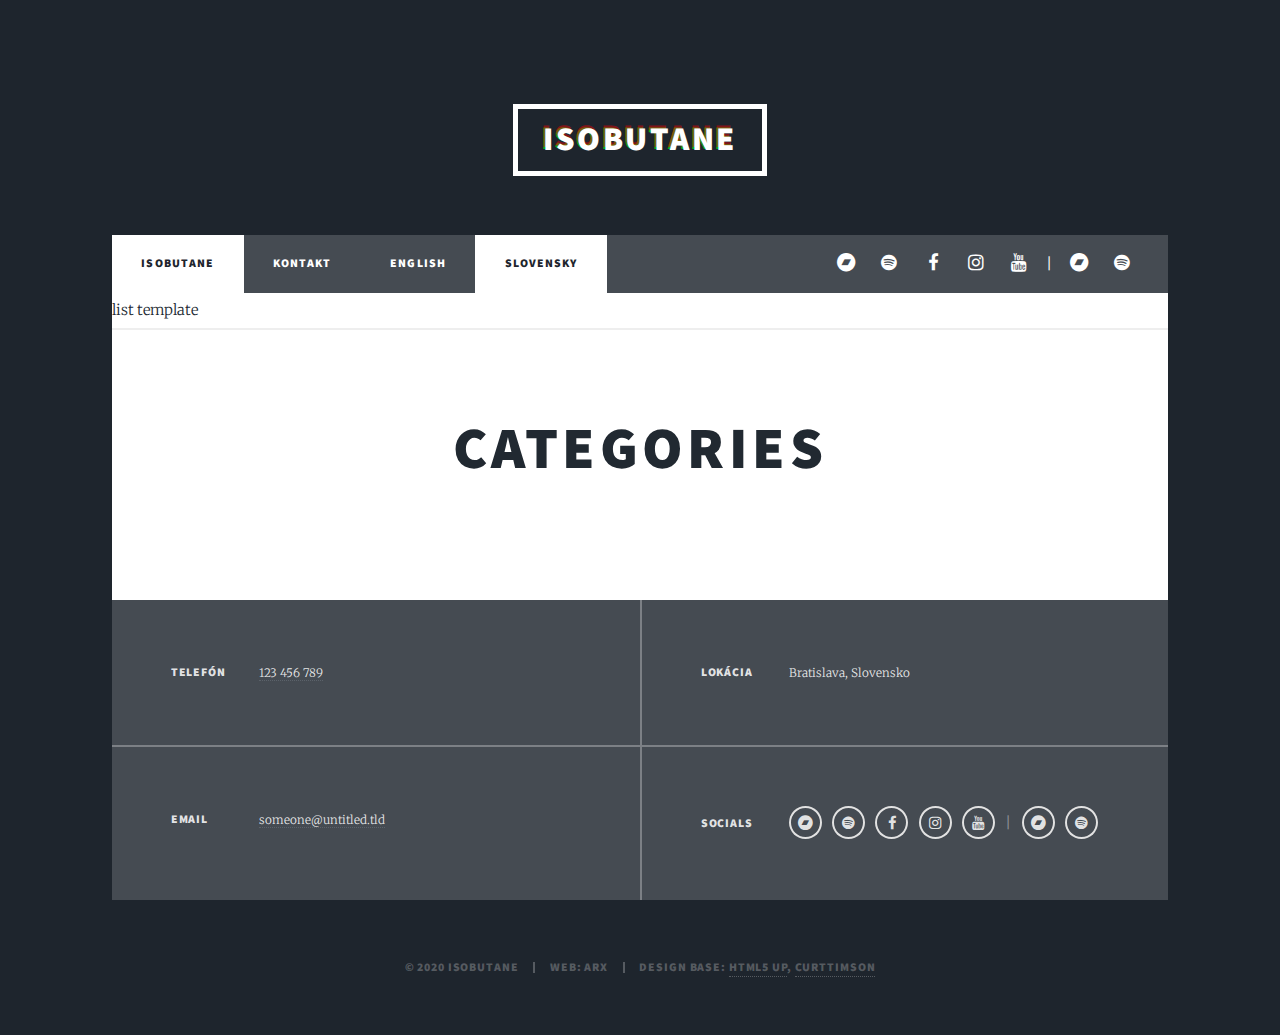
<file: categories/index.html>
<!DOCTYPE HTML>

<html lang='sk'>
	<head>
		<title>Categories &middot; isobutane</title>
		<meta charset="utf-8" />
		<meta name="viewport" content="width=device-width, initial-scale=1, user-scalable=no" />
		
		




		
		
		<link rel="stylesheet" href="/assets/css/styles.min.css">

		
		
		<noscript><link rel="stylesheet" href='/assets/css/noscript.css' /></noscript>
	</head>

    <body lang='sk' class="is-preload">

    
    <div id="wrapper">

        
<header id="header">
    <a href='/' class="logo glitch-1">isobutane</a>
</header>

        

<nav id="nav">
    <ul class="links">
        <li class="active"><a href='/'>isobutane</a></li>
        
        <li><a href='/#footer'>Kontakt</a></li>
        
        
        
        <li ><a href='https://isbtn.github.io/en/categories/'>English</a></li>
        
        <li class="active"><a href='https://isbtn.github.io/categories/'>Slovensky</a></li>
        
        
    </ul>
    
    <ul class="icons">
        
        <li><a href="https://isobutane.bandcamp.com/" class="icon fa-bandcamp"><span class="label">Bandcamp</span></a></li>
        
        
        <li><a href="https://open.spotify.com/artist/0c5g4bYFzGg0kAn6f9rC1X" class="icon fa-spotify"><span class="label">Spotify</span></a></li>
        
        
        <li><a href="https://www.facebook.com/isbtn/" class="icon fa-facebook"><span class="label">Facebook</span></a></li>
        
        
        <li><a href="https://www.instagram.com/_isbtn_" class="icon fa-instagram"><span class="label">Instagram</span></a></li>
        
        
        <li><a href="https://www.youtube.com/channel/UCNeMDuzREWzMyBlps4T5J0g" class="icon fa-youtube"><span class="label">Youtube</span></a></li>
        
        
        
        
        
        
        
        <li class="separator"><span class="isbtn-nav-separator">|</span></li>
        <li><a href="https://arx.wtf" class="icon fa-bandcamp"><span class="label">Arx Bandcamp</span></a></li>
        <li><a href="https://open.spotify.com/artist/4ooDDuY7tu46ciL5XGgFOT" class="icon fa-spotify"><span class="label">Arx Spotify</span></a></li>
    </ul>
    
</nav>


        
        <div id="main">

            list template

            

            
            <section class="post">
                <header class="major">
                    
                    <h1>Categories</h1>
                    <p></p>
                </header>
                
                

                

                
                
                
            </section>

        </div>

        

<footer id="footer">
    <section class="split contact">
        
        <section>
            <h3>Telefón</h3>
            <p><a href="tel:123%20456%20789">123 456 789</a></p>
        </section>
        
        
        <section>
            <h3>Email</h3>
            <p><a href="mailto:someone@untitled.tld">someone@untitled.tld</a></p>
        </section>
        
    </section>
    <section class="split contact">
        
        <section class="">
            <h3>Lokácia</h3>
            <p>
                
                     Bratislava, Slovensko
                
            </p>
        </section>
        
        
        <section class="isbtn-section-socials">
            <h3>Socials</h3>
            <ul class="icons alt">
                
                <li><a href="https://isobutane.bandcamp.com/" class="icon fa-bandcamp"><span class="label">Bandcamp</span></a></li>
                
                
                <li><a href="https://open.spotify.com/artist/0c5g4bYFzGg0kAn6f9rC1X" class="icon fa-spotify"><span class="label">Spotify</span></a></li>
                
                
                <li><a href="https://www.facebook.com/isbtn/" class="icon alt fa-facebook"><span class="label">Facebook</span></a></li>
                
                
                <li><a href="https://www.instagram.com/_isbtn_" class="icon alt fa-instagram"><span class="label">Instagram</span></a></li>
                
                
                <li><a href="https://www.youtube.com/channel/UCNeMDuzREWzMyBlps4T5J0g" class="icon alt fa-youtube"><span class="label">Youtube</span></a></li>
                
                
                
                
                
                
                
                <li class="separator"><span class="isbtn-nav-separator">|</span></li>
                <li><a href="https://arx.wtf" class="icon fa-bandcamp"><span class="label">Arx Bandcamp</span></a></li>
                <li><a href="https://open.spotify.com/artist/4ooDDuY7tu46ciL5XGgFOT" class="icon fa-spotify"><span class="label">Arx Spotify</span></a></li>
            </ul>
        </section>
        
    </section>
</footer>

        
<div id="copyright">
    <ul><li>&copy; 2020 isobutane</li><li>Web: ARX</li><li>Design Base: <a href="https://html5up.net">HTML5 UP</a>, <a href="https://curtistimson.co.uk">curttimson</a></li></ul>
</div>


    </div>
    
<script type="application/javascript">
var doNotTrack = false;
if (!doNotTrack) {
	(function(i,s,o,g,r,a,m){i['GoogleAnalyticsObject']=r;i[r]=i[r]||function(){
	(i[r].q=i[r].q||[]).push(arguments)},i[r].l=1*new Date();a=s.createElement(o),
	m=s.getElementsByTagName(o)[0];a.async=1;a.src=g;m.parentNode.insertBefore(a,m)
	})(window,document,'script','https://www.google-analytics.com/analytics.js','ga');
	ga('create', 'UA-167571624-1', 'auto');
	
	ga('send', 'pageview');
}
</script>

    










<script src='/assets/js/bundle.js'></script>


    </body>
</html>
</file>
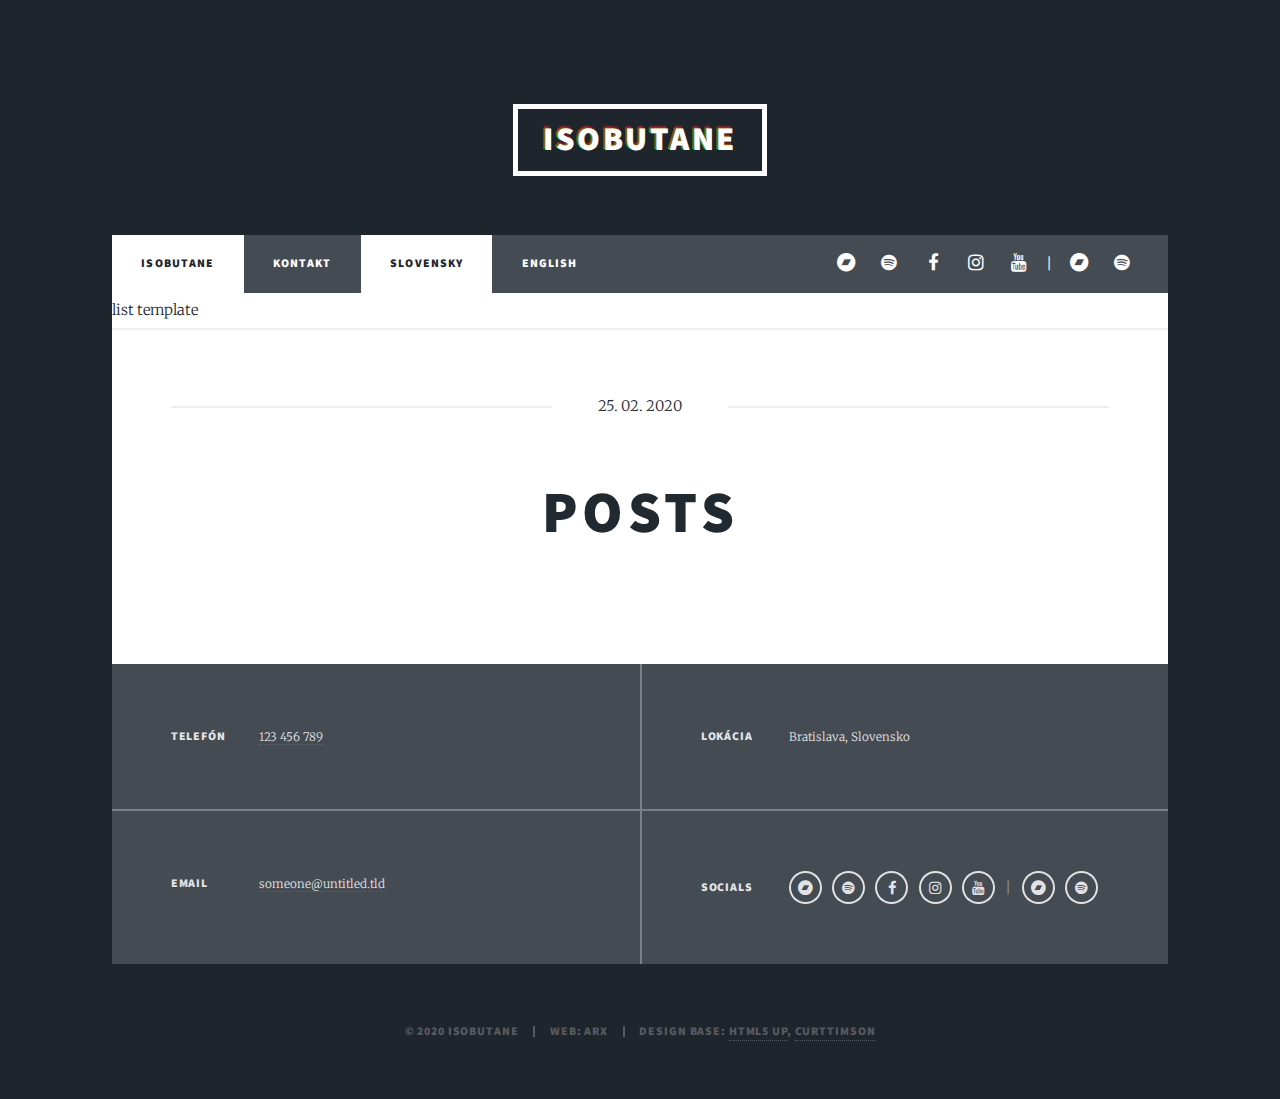
<file: posts/index.html>
<!DOCTYPE HTML>

<html lang='sk'>
	<head>
		<title>Posts &middot; isobutane</title>
		<meta charset="utf-8" />
		<meta name="viewport" content="width=device-width, initial-scale=1, user-scalable=no" />
		
		




		
		
		<link rel="stylesheet" href="/assets/css/styles.min.css">

		
		
		<noscript><link rel="stylesheet" href='/assets/css/noscript.css' /></noscript>
	</head>

    <body lang='sk' class="is-preload">

    
    <div id="wrapper">

        
<header id="header">
    <a href='/' class="logo glitch-1">isobutane</a>
</header>

        

<nav id="nav">
    <ul class="links">
        <li class="active"><a href='/'>isobutane</a></li>
        
        <li><a href='/#footer'>Kontakt</a></li>
        
        
        
        <li class="active"><a href='https://isbtn.github.io/posts/'>Slovensky</a></li>
        
        <li ><a href='https://isbtn.github.io/en/posts/'>English</a></li>
        
        
    </ul>
    
    <ul class="icons">
        
        <li><a href="https://isobutane.bandcamp.com/" class="icon fa-bandcamp"><span class="label">Bandcamp</span></a></li>
        
        
        <li><a href="https://open.spotify.com/artist/0c5g4bYFzGg0kAn6f9rC1X" class="icon fa-spotify"><span class="label">Spotify</span></a></li>
        
        
        <li><a href="https://www.facebook.com/isbtn/" class="icon fa-facebook"><span class="label">Facebook</span></a></li>
        
        
        <li><a href="https://www.instagram.com/_isbtn_" class="icon fa-instagram"><span class="label">Instagram</span></a></li>
        
        
        <li><a href="https://www.youtube.com/channel/UCNeMDuzREWzMyBlps4T5J0g" class="icon fa-youtube"><span class="label">Youtube</span></a></li>
        
        
        
        
        
        
        
        <li class="separator"><span class="isbtn-nav-separator">|</span></li>
        <li><a href="https://arx.wtf" class="icon fa-bandcamp"><span class="label">Arx Bandcamp</span></a></li>
        <li><a href="https://open.spotify.com/artist/4ooDDuY7tu46ciL5XGgFOT" class="icon fa-spotify"><span class="label">Arx Spotify</span></a></li>
    </ul>
    
</nav>


        
        <div id="main">

            list template

            

            
            <section class="post">
                <header class="major">
                    
                    <span class="date">25. 02. 2020</span>
                    
                    <h1>Posts</h1>
                    <p></p>
                </header>
                
                

                

                
                
                
            </section>

        </div>

        

<footer id="footer">
    <section class="split contact">
        
        <section>
            <h3>Telefón</h3>
            <p><a href="tel:123%20456%20789">123 456 789</a></p>
        </section>
        
        
        <section>
            <h3>Email</h3>
            <p><a href="mailto:someone@untitled.tld">someone@untitled.tld</a></p>
        </section>
        
    </section>
    <section class="split contact">
        
        <section class="">
            <h3>Lokácia</h3>
            <p>
                
                     Bratislava, Slovensko
                
            </p>
        </section>
        
        
        <section class="isbtn-section-socials">
            <h3>Socials</h3>
            <ul class="icons alt">
                
                <li><a href="https://isobutane.bandcamp.com/" class="icon fa-bandcamp"><span class="label">Bandcamp</span></a></li>
                
                
                <li><a href="https://open.spotify.com/artist/0c5g4bYFzGg0kAn6f9rC1X" class="icon fa-spotify"><span class="label">Spotify</span></a></li>
                
                
                <li><a href="https://www.facebook.com/isbtn/" class="icon alt fa-facebook"><span class="label">Facebook</span></a></li>
                
                
                <li><a href="https://www.instagram.com/_isbtn_" class="icon alt fa-instagram"><span class="label">Instagram</span></a></li>
                
                
                <li><a href="https://www.youtube.com/channel/UCNeMDuzREWzMyBlps4T5J0g" class="icon alt fa-youtube"><span class="label">Youtube</span></a></li>
                
                
                
                
                
                
                
                <li class="separator"><span class="isbtn-nav-separator">|</span></li>
                <li><a href="https://arx.wtf" class="icon fa-bandcamp"><span class="label">Arx Bandcamp</span></a></li>
                <li><a href="https://open.spotify.com/artist/4ooDDuY7tu46ciL5XGgFOT" class="icon fa-spotify"><span class="label">Arx Spotify</span></a></li>
            </ul>
        </section>
        
    </section>
</footer>

        
<div id="copyright">
    <ul><li>&copy; 2020 isobutane</li><li>Web: ARX</li><li>Design Base: <a href="https://html5up.net">HTML5 UP</a>, <a href="https://curtistimson.co.uk">curttimson</a></li></ul>
</div>


    </div>
    
<script type="application/javascript">
var doNotTrack = false;
if (!doNotTrack) {
	(function(i,s,o,g,r,a,m){i['GoogleAnalyticsObject']=r;i[r]=i[r]||function(){
	(i[r].q=i[r].q||[]).push(arguments)},i[r].l=1*new Date();a=s.createElement(o),
	m=s.getElementsByTagName(o)[0];a.async=1;a.src=g;m.parentNode.insertBefore(a,m)
	})(window,document,'script','https://www.google-analytics.com/analytics.js','ga');
	ga('create', 'UA-167571624-1', 'auto');
	
	ga('send', 'pageview');
}
</script>

    










<script src='/assets/js/bundle.js'></script>


    </body>
</html>
</file>
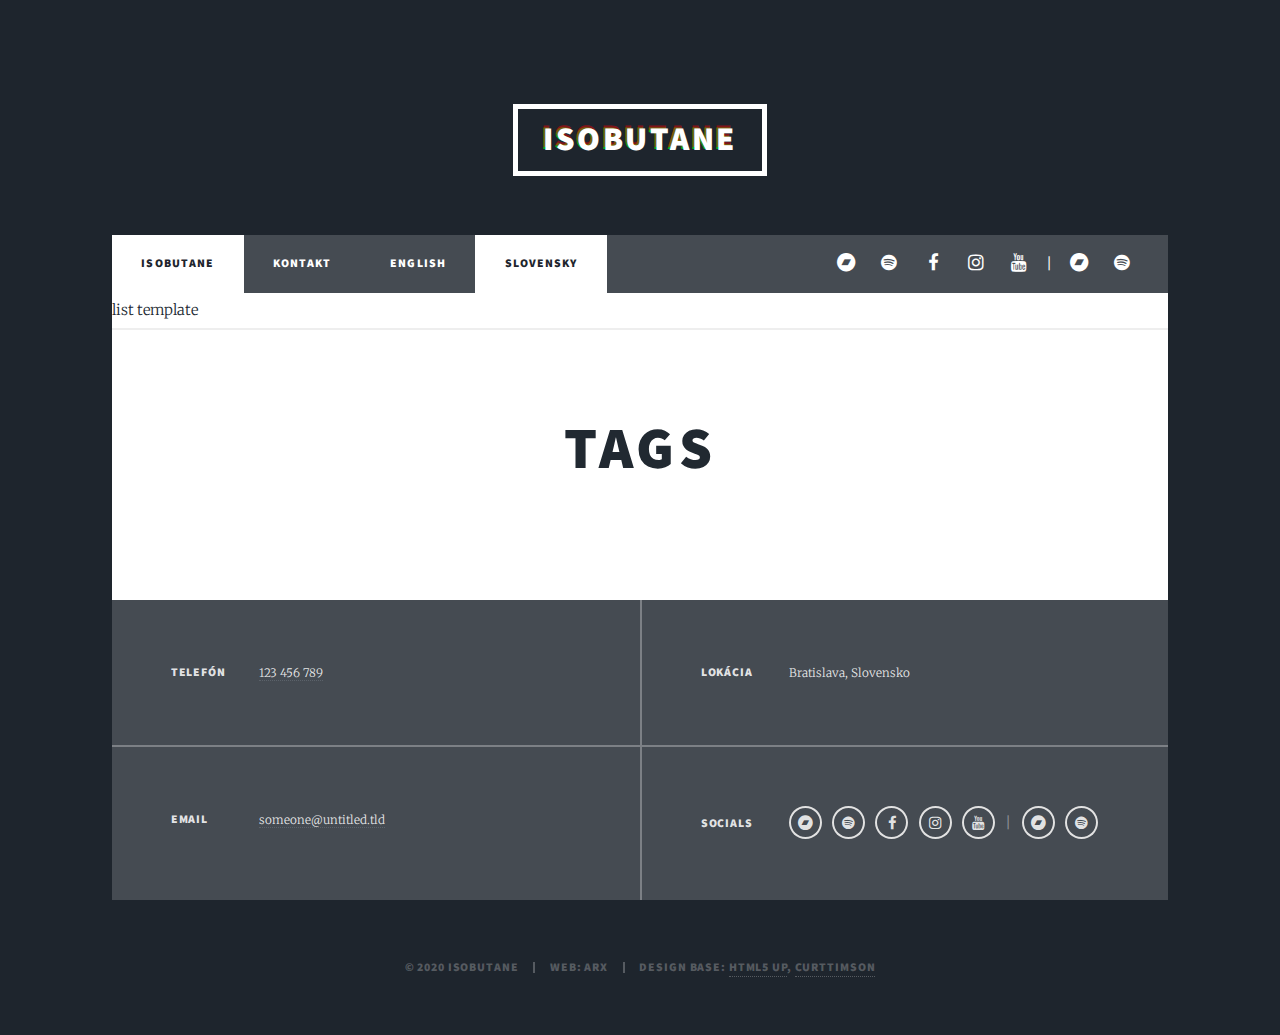
<file: tags/index.html>
<!DOCTYPE HTML>

<html lang='sk'>
	<head>
		<title>Tags &middot; isobutane</title>
		<meta charset="utf-8" />
		<meta name="viewport" content="width=device-width, initial-scale=1, user-scalable=no" />
		
		




		
		
		<link rel="stylesheet" href="/assets/css/styles.min.css">

		
		
		<noscript><link rel="stylesheet" href='/assets/css/noscript.css' /></noscript>
	</head>

    <body lang='sk' class="is-preload">

    
    <div id="wrapper">

        
<header id="header">
    <a href='/' class="logo glitch-1">isobutane</a>
</header>

        

<nav id="nav">
    <ul class="links">
        <li class="active"><a href='/'>isobutane</a></li>
        
        <li><a href='/#footer'>Kontakt</a></li>
        
        
        
        <li ><a href='https://isbtn.github.io/en/tags/'>English</a></li>
        
        <li class="active"><a href='https://isbtn.github.io/tags/'>Slovensky</a></li>
        
        
    </ul>
    
    <ul class="icons">
        
        <li><a href="https://isobutane.bandcamp.com/" class="icon fa-bandcamp"><span class="label">Bandcamp</span></a></li>
        
        
        <li><a href="https://open.spotify.com/artist/0c5g4bYFzGg0kAn6f9rC1X" class="icon fa-spotify"><span class="label">Spotify</span></a></li>
        
        
        <li><a href="https://www.facebook.com/isbtn/" class="icon fa-facebook"><span class="label">Facebook</span></a></li>
        
        
        <li><a href="https://www.instagram.com/_isbtn_" class="icon fa-instagram"><span class="label">Instagram</span></a></li>
        
        
        <li><a href="https://www.youtube.com/channel/UCNeMDuzREWzMyBlps4T5J0g" class="icon fa-youtube"><span class="label">Youtube</span></a></li>
        
        
        
        
        
        
        
        <li class="separator"><span class="isbtn-nav-separator">|</span></li>
        <li><a href="https://arx.wtf" class="icon fa-bandcamp"><span class="label">Arx Bandcamp</span></a></li>
        <li><a href="https://open.spotify.com/artist/4ooDDuY7tu46ciL5XGgFOT" class="icon fa-spotify"><span class="label">Arx Spotify</span></a></li>
    </ul>
    
</nav>


        
        <div id="main">

            list template

            

            
            <section class="post">
                <header class="major">
                    
                    <h1>Tags</h1>
                    <p></p>
                </header>
                
                

                

                
                
                
            </section>

        </div>

        

<footer id="footer">
    <section class="split contact">
        
        <section>
            <h3>Telefón</h3>
            <p><a href="tel:123%20456%20789">123 456 789</a></p>
        </section>
        
        
        <section>
            <h3>Email</h3>
            <p><a href="mailto:someone@untitled.tld">someone@untitled.tld</a></p>
        </section>
        
    </section>
    <section class="split contact">
        
        <section class="">
            <h3>Lokácia</h3>
            <p>
                
                     Bratislava, Slovensko
                
            </p>
        </section>
        
        
        <section class="isbtn-section-socials">
            <h3>Socials</h3>
            <ul class="icons alt">
                
                <li><a href="https://isobutane.bandcamp.com/" class="icon fa-bandcamp"><span class="label">Bandcamp</span></a></li>
                
                
                <li><a href="https://open.spotify.com/artist/0c5g4bYFzGg0kAn6f9rC1X" class="icon fa-spotify"><span class="label">Spotify</span></a></li>
                
                
                <li><a href="https://www.facebook.com/isbtn/" class="icon alt fa-facebook"><span class="label">Facebook</span></a></li>
                
                
                <li><a href="https://www.instagram.com/_isbtn_" class="icon alt fa-instagram"><span class="label">Instagram</span></a></li>
                
                
                <li><a href="https://www.youtube.com/channel/UCNeMDuzREWzMyBlps4T5J0g" class="icon alt fa-youtube"><span class="label">Youtube</span></a></li>
                
                
                
                
                
                
                
                <li class="separator"><span class="isbtn-nav-separator">|</span></li>
                <li><a href="https://arx.wtf" class="icon fa-bandcamp"><span class="label">Arx Bandcamp</span></a></li>
                <li><a href="https://open.spotify.com/artist/4ooDDuY7tu46ciL5XGgFOT" class="icon fa-spotify"><span class="label">Arx Spotify</span></a></li>
            </ul>
        </section>
        
    </section>
</footer>

        
<div id="copyright">
    <ul><li>&copy; 2020 isobutane</li><li>Web: ARX</li><li>Design Base: <a href="https://html5up.net">HTML5 UP</a>, <a href="https://curtistimson.co.uk">curttimson</a></li></ul>
</div>


    </div>
    
<script type="application/javascript">
var doNotTrack = false;
if (!doNotTrack) {
	(function(i,s,o,g,r,a,m){i['GoogleAnalyticsObject']=r;i[r]=i[r]||function(){
	(i[r].q=i[r].q||[]).push(arguments)},i[r].l=1*new Date();a=s.createElement(o),
	m=s.getElementsByTagName(o)[0];a.async=1;a.src=g;m.parentNode.insertBefore(a,m)
	})(window,document,'script','https://www.google-analytics.com/analytics.js','ga');
	ga('create', 'UA-167571624-1', 'auto');
	
	ga('send', 'pageview');
}
</script>

    










<script src='/assets/js/bundle.js'></script>


    </body>
</html>
</file>
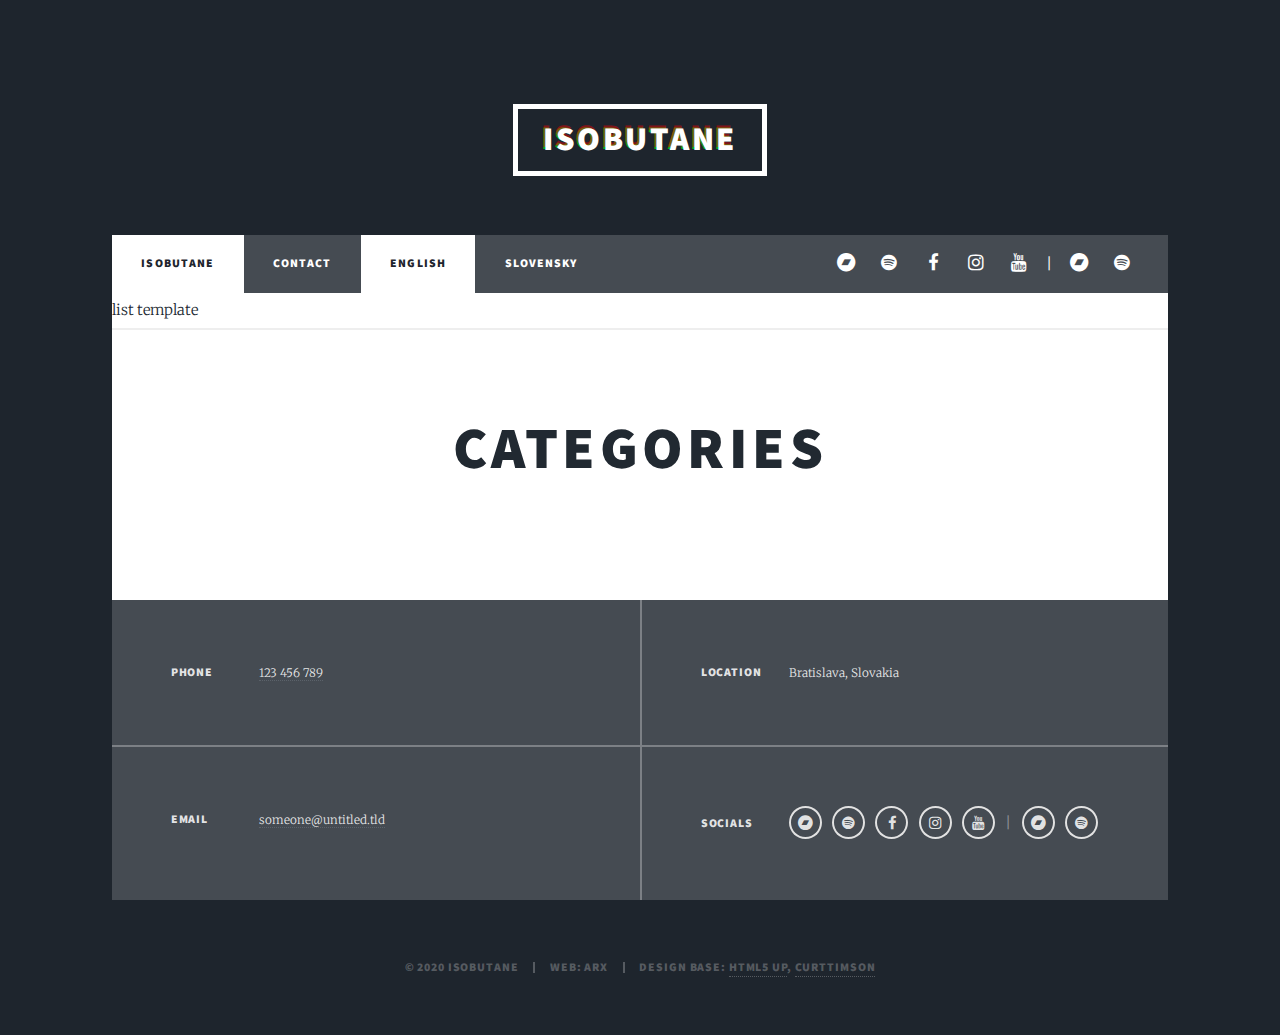
<file: en/categories/index.html>
<!DOCTYPE HTML>

<html lang='en'>
	<head>
		<title>Categories &middot; isobutane</title>
		<meta charset="utf-8" />
		<meta name="viewport" content="width=device-width, initial-scale=1, user-scalable=no" />
		
		




		
		
		<link rel="stylesheet" href="/assets/css/styles.min.css">

		
		
		<noscript><link rel="stylesheet" href='/assets/css/noscript.css' /></noscript>
	</head>

    <body lang='en' class="is-preload">

    
    <div id="wrapper">

        
<header id="header">
    <a href='/en/' class="logo glitch-1">isobutane</a>
</header>

        

<nav id="nav">
    <ul class="links">
        <li class="active"><a href='/en/'>isobutane</a></li>
        
        <li><a href='/en/#footer'>Contact</a></li>
        
        
        
        <li class="active"><a href='https://isbtn.github.io/en/categories/'>English</a></li>
        
        <li ><a href='https://isbtn.github.io/categories/'>Slovensky</a></li>
        
        
    </ul>
    
    <ul class="icons">
        
        <li><a href="https://isobutane.bandcamp.com/" class="icon fa-bandcamp"><span class="label">Bandcamp</span></a></li>
        
        
        <li><a href="https://open.spotify.com/artist/0c5g4bYFzGg0kAn6f9rC1X" class="icon fa-spotify"><span class="label">Spotify</span></a></li>
        
        
        <li><a href="https://www.facebook.com/isbtn/" class="icon fa-facebook"><span class="label">Facebook</span></a></li>
        
        
        <li><a href="https://www.instagram.com/_isbtn_" class="icon fa-instagram"><span class="label">Instagram</span></a></li>
        
        
        <li><a href="https://www.youtube.com/channel/UCNeMDuzREWzMyBlps4T5J0g" class="icon fa-youtube"><span class="label">Youtube</span></a></li>
        
        
        
        
        
        
        
        <li class="separator"><span class="isbtn-nav-separator">|</span></li>
        <li><a href="https://arx.wtf" class="icon fa-bandcamp"><span class="label">Arx Bandcamp</span></a></li>
        <li><a href="https://open.spotify.com/artist/4ooDDuY7tu46ciL5XGgFOT" class="icon fa-spotify"><span class="label">Arx Spotify</span></a></li>
    </ul>
    
</nav>


        
        <div id="main">

            list template

            

            
            <section class="post">
                <header class="major">
                    
                    <h1>Categories</h1>
                    <p></p>
                </header>
                
                

                

                
                
                
            </section>

        </div>

        

<footer id="footer">
    <section class="split contact">
        
        <section>
            <h3>Phone</h3>
            <p><a href="tel:123%20456%20789">123 456 789</a></p>
        </section>
        
        
        <section>
            <h3>Email</h3>
            <p><a href="mailto:someone@untitled.tld">someone@untitled.tld</a></p>
        </section>
        
    </section>
    <section class="split contact">
        
        <section class="">
            <h3>Location</h3>
            <p>
                
                     Bratislava, Slovakia
                
            </p>
        </section>
        
        
        <section class="isbtn-section-socials">
            <h3>Socials</h3>
            <ul class="icons alt">
                
                <li><a href="https://isobutane.bandcamp.com/" class="icon fa-bandcamp"><span class="label">Bandcamp</span></a></li>
                
                
                <li><a href="https://open.spotify.com/artist/0c5g4bYFzGg0kAn6f9rC1X" class="icon fa-spotify"><span class="label">Spotify</span></a></li>
                
                
                <li><a href="https://www.facebook.com/isbtn/" class="icon alt fa-facebook"><span class="label">Facebook</span></a></li>
                
                
                <li><a href="https://www.instagram.com/_isbtn_" class="icon alt fa-instagram"><span class="label">Instagram</span></a></li>
                
                
                <li><a href="https://www.youtube.com/channel/UCNeMDuzREWzMyBlps4T5J0g" class="icon alt fa-youtube"><span class="label">Youtube</span></a></li>
                
                
                
                
                
                
                
                <li class="separator"><span class="isbtn-nav-separator">|</span></li>
                <li><a href="https://arx.wtf" class="icon fa-bandcamp"><span class="label">Arx Bandcamp</span></a></li>
                <li><a href="https://open.spotify.com/artist/4ooDDuY7tu46ciL5XGgFOT" class="icon fa-spotify"><span class="label">Arx Spotify</span></a></li>
            </ul>
        </section>
        
    </section>
</footer>

        
<div id="copyright">
    <ul><li>&copy; 2020 isobutane</li><li>Web: ARX</li><li>Design Base: <a href="https://html5up.net">HTML5 UP</a>, <a href="https://curtistimson.co.uk">curttimson</a></li></ul>
</div>


    </div>
    
<script type="application/javascript">
var doNotTrack = false;
if (!doNotTrack) {
	(function(i,s,o,g,r,a,m){i['GoogleAnalyticsObject']=r;i[r]=i[r]||function(){
	(i[r].q=i[r].q||[]).push(arguments)},i[r].l=1*new Date();a=s.createElement(o),
	m=s.getElementsByTagName(o)[0];a.async=1;a.src=g;m.parentNode.insertBefore(a,m)
	})(window,document,'script','https://www.google-analytics.com/analytics.js','ga');
	ga('create', 'UA-167571624-1', 'auto');
	
	ga('send', 'pageview');
}
</script>

    










<script src='/assets/js/bundle.js'></script>


    </body>
</html>
</file>
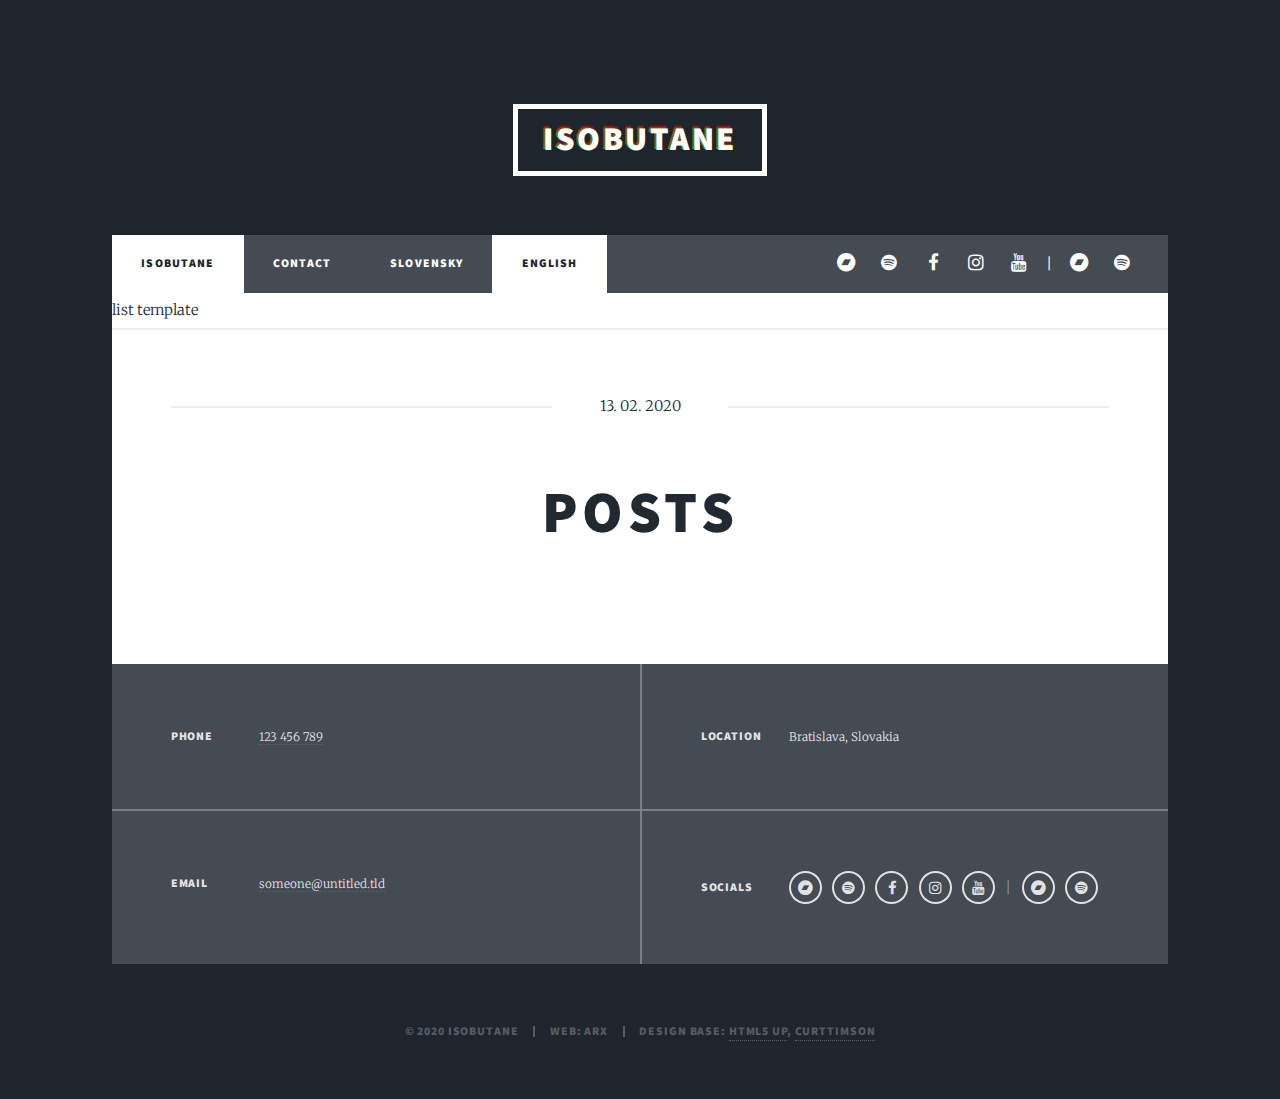
<file: en/posts/index.html>
<!DOCTYPE HTML>

<html lang='en'>
	<head>
		<title>Posts &middot; isobutane</title>
		<meta charset="utf-8" />
		<meta name="viewport" content="width=device-width, initial-scale=1, user-scalable=no" />
		
		




		
		
		<link rel="stylesheet" href="/assets/css/styles.min.css">

		
		
		<noscript><link rel="stylesheet" href='/assets/css/noscript.css' /></noscript>
	</head>

    <body lang='en' class="is-preload">

    
    <div id="wrapper">

        
<header id="header">
    <a href='/en/' class="logo glitch-1">isobutane</a>
</header>

        

<nav id="nav">
    <ul class="links">
        <li class="active"><a href='/en/'>isobutane</a></li>
        
        <li><a href='/en/#footer'>Contact</a></li>
        
        
        
        <li ><a href='https://isbtn.github.io/posts/'>Slovensky</a></li>
        
        <li class="active"><a href='https://isbtn.github.io/en/posts/'>English</a></li>
        
        
    </ul>
    
    <ul class="icons">
        
        <li><a href="https://isobutane.bandcamp.com/" class="icon fa-bandcamp"><span class="label">Bandcamp</span></a></li>
        
        
        <li><a href="https://open.spotify.com/artist/0c5g4bYFzGg0kAn6f9rC1X" class="icon fa-spotify"><span class="label">Spotify</span></a></li>
        
        
        <li><a href="https://www.facebook.com/isbtn/" class="icon fa-facebook"><span class="label">Facebook</span></a></li>
        
        
        <li><a href="https://www.instagram.com/_isbtn_" class="icon fa-instagram"><span class="label">Instagram</span></a></li>
        
        
        <li><a href="https://www.youtube.com/channel/UCNeMDuzREWzMyBlps4T5J0g" class="icon fa-youtube"><span class="label">Youtube</span></a></li>
        
        
        
        
        
        
        
        <li class="separator"><span class="isbtn-nav-separator">|</span></li>
        <li><a href="https://arx.wtf" class="icon fa-bandcamp"><span class="label">Arx Bandcamp</span></a></li>
        <li><a href="https://open.spotify.com/artist/4ooDDuY7tu46ciL5XGgFOT" class="icon fa-spotify"><span class="label">Arx Spotify</span></a></li>
    </ul>
    
</nav>


        
        <div id="main">

            list template

            

            
            <section class="post">
                <header class="major">
                    
                    <span class="date">13. 02. 2020</span>
                    
                    <h1>Posts</h1>
                    <p></p>
                </header>
                
                

                

                
                
                
            </section>

        </div>

        

<footer id="footer">
    <section class="split contact">
        
        <section>
            <h3>Phone</h3>
            <p><a href="tel:123%20456%20789">123 456 789</a></p>
        </section>
        
        
        <section>
            <h3>Email</h3>
            <p><a href="mailto:someone@untitled.tld">someone@untitled.tld</a></p>
        </section>
        
    </section>
    <section class="split contact">
        
        <section class="">
            <h3>Location</h3>
            <p>
                
                     Bratislava, Slovakia
                
            </p>
        </section>
        
        
        <section class="isbtn-section-socials">
            <h3>Socials</h3>
            <ul class="icons alt">
                
                <li><a href="https://isobutane.bandcamp.com/" class="icon fa-bandcamp"><span class="label">Bandcamp</span></a></li>
                
                
                <li><a href="https://open.spotify.com/artist/0c5g4bYFzGg0kAn6f9rC1X" class="icon fa-spotify"><span class="label">Spotify</span></a></li>
                
                
                <li><a href="https://www.facebook.com/isbtn/" class="icon alt fa-facebook"><span class="label">Facebook</span></a></li>
                
                
                <li><a href="https://www.instagram.com/_isbtn_" class="icon alt fa-instagram"><span class="label">Instagram</span></a></li>
                
                
                <li><a href="https://www.youtube.com/channel/UCNeMDuzREWzMyBlps4T5J0g" class="icon alt fa-youtube"><span class="label">Youtube</span></a></li>
                
                
                
                
                
                
                
                <li class="separator"><span class="isbtn-nav-separator">|</span></li>
                <li><a href="https://arx.wtf" class="icon fa-bandcamp"><span class="label">Arx Bandcamp</span></a></li>
                <li><a href="https://open.spotify.com/artist/4ooDDuY7tu46ciL5XGgFOT" class="icon fa-spotify"><span class="label">Arx Spotify</span></a></li>
            </ul>
        </section>
        
    </section>
</footer>

        
<div id="copyright">
    <ul><li>&copy; 2020 isobutane</li><li>Web: ARX</li><li>Design Base: <a href="https://html5up.net">HTML5 UP</a>, <a href="https://curtistimson.co.uk">curttimson</a></li></ul>
</div>


    </div>
    
<script type="application/javascript">
var doNotTrack = false;
if (!doNotTrack) {
	(function(i,s,o,g,r,a,m){i['GoogleAnalyticsObject']=r;i[r]=i[r]||function(){
	(i[r].q=i[r].q||[]).push(arguments)},i[r].l=1*new Date();a=s.createElement(o),
	m=s.getElementsByTagName(o)[0];a.async=1;a.src=g;m.parentNode.insertBefore(a,m)
	})(window,document,'script','https://www.google-analytics.com/analytics.js','ga');
	ga('create', 'UA-167571624-1', 'auto');
	
	ga('send', 'pageview');
}
</script>

    










<script src='/assets/js/bundle.js'></script>


    </body>
</html>
</file>
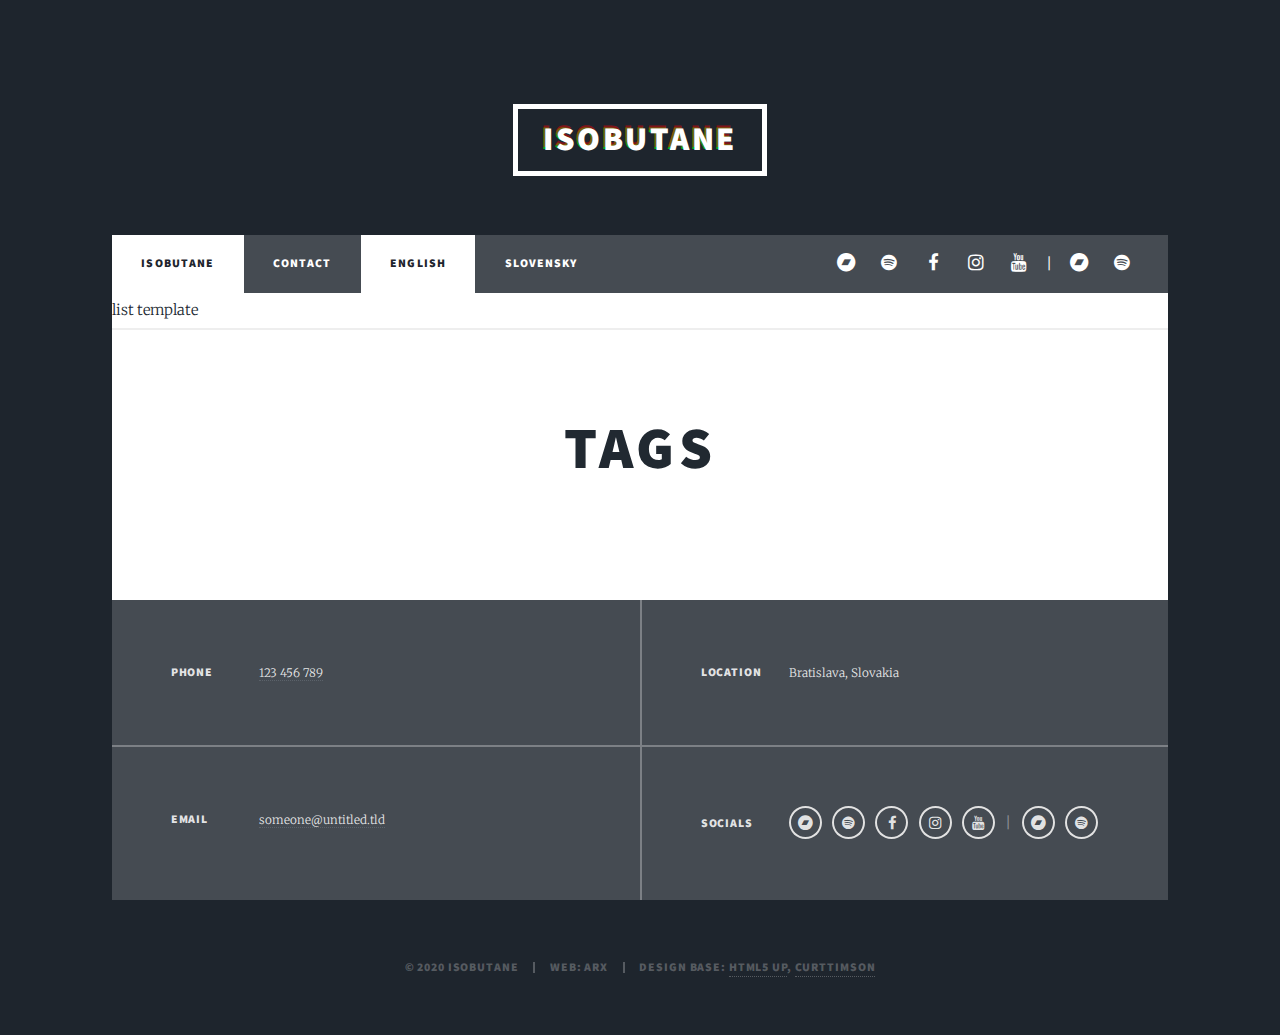
<file: en/tags/index.html>
<!DOCTYPE HTML>

<html lang='en'>
	<head>
		<title>Tags &middot; isobutane</title>
		<meta charset="utf-8" />
		<meta name="viewport" content="width=device-width, initial-scale=1, user-scalable=no" />
		
		




		
		
		<link rel="stylesheet" href="/assets/css/styles.min.css">

		
		
		<noscript><link rel="stylesheet" href='/assets/css/noscript.css' /></noscript>
	</head>

    <body lang='en' class="is-preload">

    
    <div id="wrapper">

        
<header id="header">
    <a href='/en/' class="logo glitch-1">isobutane</a>
</header>

        

<nav id="nav">
    <ul class="links">
        <li class="active"><a href='/en/'>isobutane</a></li>
        
        <li><a href='/en/#footer'>Contact</a></li>
        
        
        
        <li class="active"><a href='https://isbtn.github.io/en/tags/'>English</a></li>
        
        <li ><a href='https://isbtn.github.io/tags/'>Slovensky</a></li>
        
        
    </ul>
    
    <ul class="icons">
        
        <li><a href="https://isobutane.bandcamp.com/" class="icon fa-bandcamp"><span class="label">Bandcamp</span></a></li>
        
        
        <li><a href="https://open.spotify.com/artist/0c5g4bYFzGg0kAn6f9rC1X" class="icon fa-spotify"><span class="label">Spotify</span></a></li>
        
        
        <li><a href="https://www.facebook.com/isbtn/" class="icon fa-facebook"><span class="label">Facebook</span></a></li>
        
        
        <li><a href="https://www.instagram.com/_isbtn_" class="icon fa-instagram"><span class="label">Instagram</span></a></li>
        
        
        <li><a href="https://www.youtube.com/channel/UCNeMDuzREWzMyBlps4T5J0g" class="icon fa-youtube"><span class="label">Youtube</span></a></li>
        
        
        
        
        
        
        
        <li class="separator"><span class="isbtn-nav-separator">|</span></li>
        <li><a href="https://arx.wtf" class="icon fa-bandcamp"><span class="label">Arx Bandcamp</span></a></li>
        <li><a href="https://open.spotify.com/artist/4ooDDuY7tu46ciL5XGgFOT" class="icon fa-spotify"><span class="label">Arx Spotify</span></a></li>
    </ul>
    
</nav>


        
        <div id="main">

            list template

            

            
            <section class="post">
                <header class="major">
                    
                    <h1>Tags</h1>
                    <p></p>
                </header>
                
                

                

                
                
                
            </section>

        </div>

        

<footer id="footer">
    <section class="split contact">
        
        <section>
            <h3>Phone</h3>
            <p><a href="tel:123%20456%20789">123 456 789</a></p>
        </section>
        
        
        <section>
            <h3>Email</h3>
            <p><a href="mailto:someone@untitled.tld">someone@untitled.tld</a></p>
        </section>
        
    </section>
    <section class="split contact">
        
        <section class="">
            <h3>Location</h3>
            <p>
                
                     Bratislava, Slovakia
                
            </p>
        </section>
        
        
        <section class="isbtn-section-socials">
            <h3>Socials</h3>
            <ul class="icons alt">
                
                <li><a href="https://isobutane.bandcamp.com/" class="icon fa-bandcamp"><span class="label">Bandcamp</span></a></li>
                
                
                <li><a href="https://open.spotify.com/artist/0c5g4bYFzGg0kAn6f9rC1X" class="icon fa-spotify"><span class="label">Spotify</span></a></li>
                
                
                <li><a href="https://www.facebook.com/isbtn/" class="icon alt fa-facebook"><span class="label">Facebook</span></a></li>
                
                
                <li><a href="https://www.instagram.com/_isbtn_" class="icon alt fa-instagram"><span class="label">Instagram</span></a></li>
                
                
                <li><a href="https://www.youtube.com/channel/UCNeMDuzREWzMyBlps4T5J0g" class="icon alt fa-youtube"><span class="label">Youtube</span></a></li>
                
                
                
                
                
                
                
                <li class="separator"><span class="isbtn-nav-separator">|</span></li>
                <li><a href="https://arx.wtf" class="icon fa-bandcamp"><span class="label">Arx Bandcamp</span></a></li>
                <li><a href="https://open.spotify.com/artist/4ooDDuY7tu46ciL5XGgFOT" class="icon fa-spotify"><span class="label">Arx Spotify</span></a></li>
            </ul>
        </section>
        
    </section>
</footer>

        
<div id="copyright">
    <ul><li>&copy; 2020 isobutane</li><li>Web: ARX</li><li>Design Base: <a href="https://html5up.net">HTML5 UP</a>, <a href="https://curtistimson.co.uk">curttimson</a></li></ul>
</div>


    </div>
    
<script type="application/javascript">
var doNotTrack = false;
if (!doNotTrack) {
	(function(i,s,o,g,r,a,m){i['GoogleAnalyticsObject']=r;i[r]=i[r]||function(){
	(i[r].q=i[r].q||[]).push(arguments)},i[r].l=1*new Date();a=s.createElement(o),
	m=s.getElementsByTagName(o)[0];a.async=1;a.src=g;m.parentNode.insertBefore(a,m)
	})(window,document,'script','https://www.google-analytics.com/analytics.js','ga');
	ga('create', 'UA-167571624-1', 'auto');
	
	ga('send', 'pageview');
}
</script>

    










<script src='/assets/js/bundle.js'></script>


    </body>
</html>
</file>
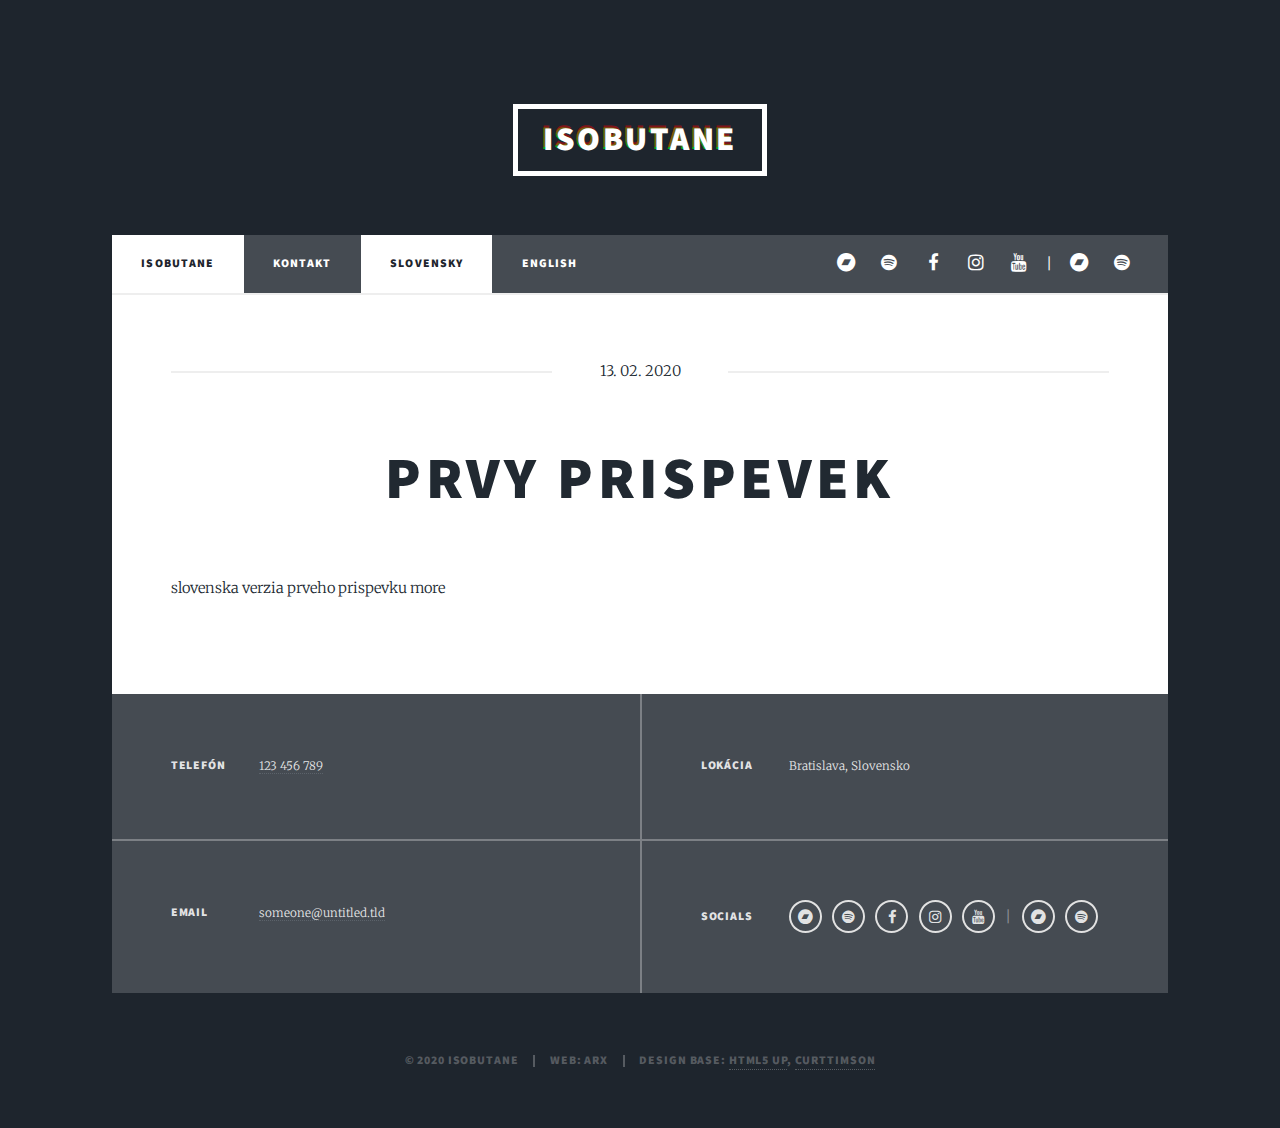
<file: posts/first/index.html>
<!DOCTYPE HTML>

<html lang='sk'>
	<head>
		<title>Prvy prispevek &middot; isobutane</title>
		<meta charset="utf-8" />
		<meta name="viewport" content="width=device-width, initial-scale=1, user-scalable=no" />
		
		




		
		
		<link rel="stylesheet" href="/assets/css/styles.min.css">

		
		
		<noscript><link rel="stylesheet" href='/assets/css/noscript.css' /></noscript>
	</head>

	<body lang='sk' class="is-preload">

		
			<div id="wrapper">

                
<header id="header">
    <a href='/' class="logo glitch-1">isobutane</a>
</header>

                

<nav id="nav">
    <ul class="links">
        <li class="active"><a href='/'>isobutane</a></li>
        
        <li><a href='/#footer'>Kontakt</a></li>
        
        
        
        <li class="active"><a href='https://isbtn.github.io/posts/first/'>Slovensky</a></li>
        
        <li ><a href='https://isbtn.github.io/en/posts/first/'>English</a></li>
        
        
    </ul>
    
    <ul class="icons">
        
        <li><a href="https://isobutane.bandcamp.com/" class="icon fa-bandcamp"><span class="label">Bandcamp</span></a></li>
        
        
        <li><a href="https://open.spotify.com/artist/0c5g4bYFzGg0kAn6f9rC1X" class="icon fa-spotify"><span class="label">Spotify</span></a></li>
        
        
        <li><a href="https://www.facebook.com/isbtn/" class="icon fa-facebook"><span class="label">Facebook</span></a></li>
        
        
        <li><a href="https://www.instagram.com/_isbtn_" class="icon fa-instagram"><span class="label">Instagram</span></a></li>
        
        
        <li><a href="https://www.youtube.com/channel/UCNeMDuzREWzMyBlps4T5J0g" class="icon fa-youtube"><span class="label">Youtube</span></a></li>
        
        
        
        
        
        
        
        <li class="separator"><span class="isbtn-nav-separator">|</span></li>
        <li><a href="https://arx.wtf" class="icon fa-bandcamp"><span class="label">Arx Bandcamp</span></a></li>
        <li><a href="https://open.spotify.com/artist/4ooDDuY7tu46ciL5XGgFOT" class="icon fa-spotify"><span class="label">Arx Spotify</span></a></li>
    </ul>
    
</nav>


				
					<div id="main">

						
                        <section class="post">
                            <header class="major">
                                
                                <span class="date">13. 02. 2020</span>
                                
                                <h1>Prvy prispevek</h1>
                                <p></p>
                            </header>
                            
                            <p>slovenska verzia prveho prispevku more</p>


                            
                            
                            
                            
                            
                        </section>

					</div>

                    

<footer id="footer">
    <section class="split contact">
        
        <section>
            <h3>Telefón</h3>
            <p><a href="tel:123%20456%20789">123 456 789</a></p>
        </section>
        
        
        <section>
            <h3>Email</h3>
            <p><a href="mailto:someone@untitled.tld">someone@untitled.tld</a></p>
        </section>
        
    </section>
    <section class="split contact">
        
        <section class="">
            <h3>Lokácia</h3>
            <p>
                
                     Bratislava, Slovensko
                
            </p>
        </section>
        
        
        <section class="isbtn-section-socials">
            <h3>Socials</h3>
            <ul class="icons alt">
                
                <li><a href="https://isobutane.bandcamp.com/" class="icon fa-bandcamp"><span class="label">Bandcamp</span></a></li>
                
                
                <li><a href="https://open.spotify.com/artist/0c5g4bYFzGg0kAn6f9rC1X" class="icon fa-spotify"><span class="label">Spotify</span></a></li>
                
                
                <li><a href="https://www.facebook.com/isbtn/" class="icon alt fa-facebook"><span class="label">Facebook</span></a></li>
                
                
                <li><a href="https://www.instagram.com/_isbtn_" class="icon alt fa-instagram"><span class="label">Instagram</span></a></li>
                
                
                <li><a href="https://www.youtube.com/channel/UCNeMDuzREWzMyBlps4T5J0g" class="icon alt fa-youtube"><span class="label">Youtube</span></a></li>
                
                
                
                
                
                
                
                <li class="separator"><span class="isbtn-nav-separator">|</span></li>
                <li><a href="https://arx.wtf" class="icon fa-bandcamp"><span class="label">Arx Bandcamp</span></a></li>
                <li><a href="https://open.spotify.com/artist/4ooDDuY7tu46ciL5XGgFOT" class="icon fa-spotify"><span class="label">Arx Spotify</span></a></li>
            </ul>
        </section>
        
    </section>
</footer>

                    
<div id="copyright">
    <ul><li>&copy; 2020 isobutane</li><li>Web: ARX</li><li>Design Base: <a href="https://html5up.net">HTML5 UP</a>, <a href="https://curtistimson.co.uk">curttimson</a></li></ul>
</div>


            </div>
            
<script type="application/javascript">
var doNotTrack = false;
if (!doNotTrack) {
	(function(i,s,o,g,r,a,m){i['GoogleAnalyticsObject']=r;i[r]=i[r]||function(){
	(i[r].q=i[r].q||[]).push(arguments)},i[r].l=1*new Date();a=s.createElement(o),
	m=s.getElementsByTagName(o)[0];a.async=1;a.src=g;m.parentNode.insertBefore(a,m)
	})(window,document,'script','https://www.google-analytics.com/analytics.js','ga');
	ga('create', 'UA-167571624-1', 'auto');
	
	ga('send', 'pageview');
}
</script>

            










<script src='/assets/js/bundle.js'></script>


	</body>
</html>
</file>
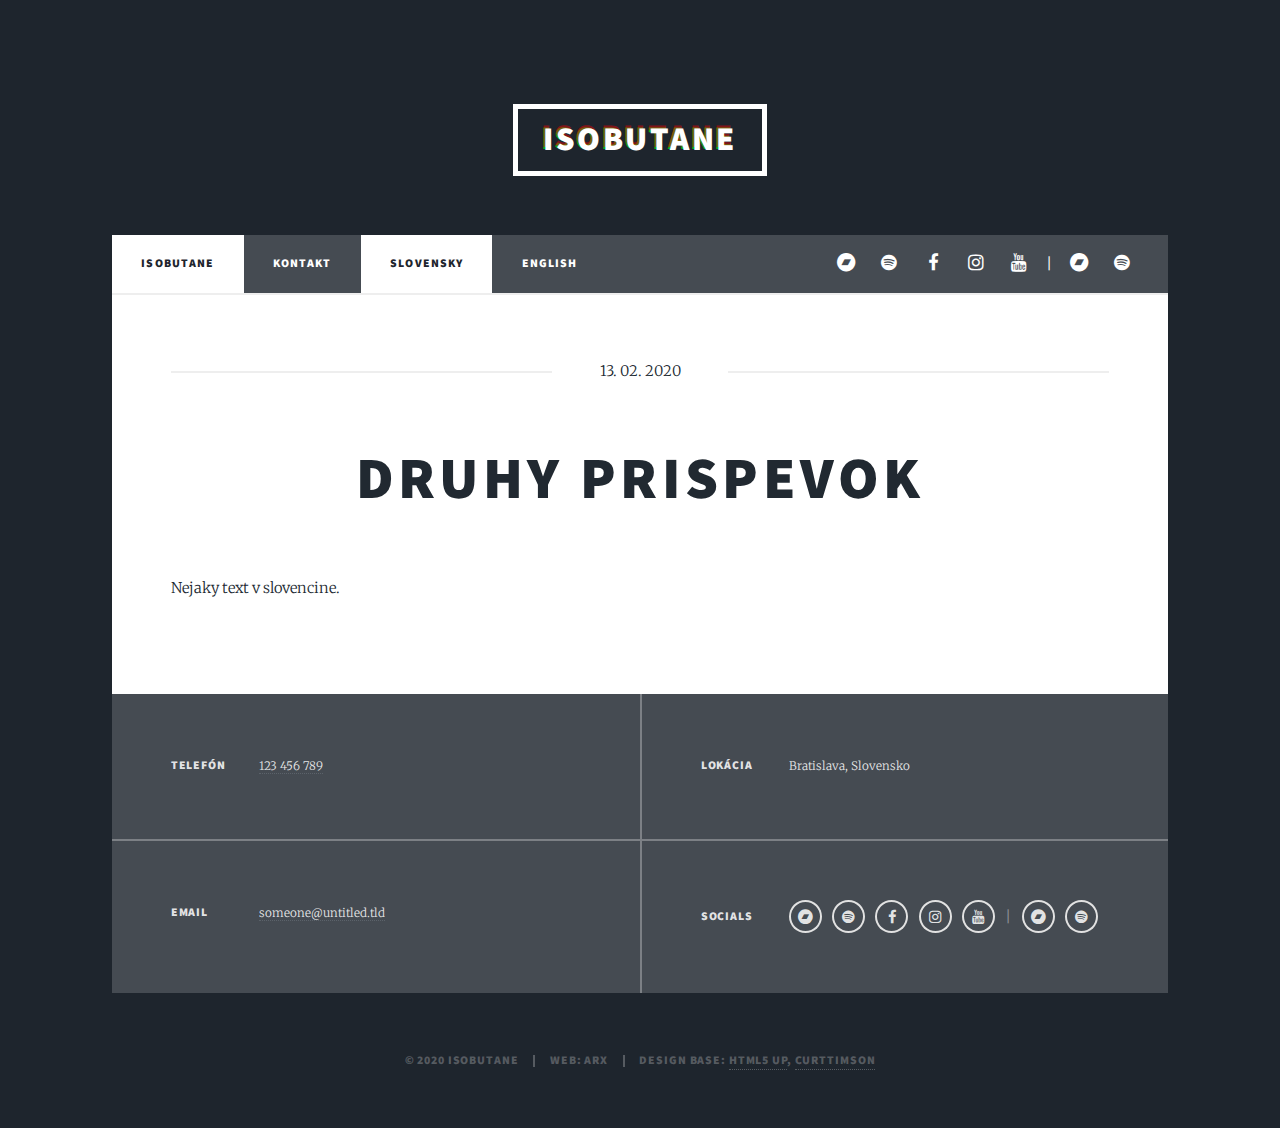
<file: posts/second/index.html>
<!DOCTYPE HTML>

<html lang='sk'>
	<head>
		<title>Druhy prispevok &middot; isobutane</title>
		<meta charset="utf-8" />
		<meta name="viewport" content="width=device-width, initial-scale=1, user-scalable=no" />
		
		




		
		
		<link rel="stylesheet" href="/assets/css/styles.min.css">

		
		
		<noscript><link rel="stylesheet" href='/assets/css/noscript.css' /></noscript>
	</head>

	<body lang='sk' class="is-preload">

		
			<div id="wrapper">

                
<header id="header">
    <a href='/' class="logo glitch-1">isobutane</a>
</header>

                

<nav id="nav">
    <ul class="links">
        <li class="active"><a href='/'>isobutane</a></li>
        
        <li><a href='/#footer'>Kontakt</a></li>
        
        
        
        <li class="active"><a href='https://isbtn.github.io/posts/second/'>Slovensky</a></li>
        
        <li ><a href='https://isbtn.github.io/en/posts/second/'>English</a></li>
        
        
    </ul>
    
    <ul class="icons">
        
        <li><a href="https://isobutane.bandcamp.com/" class="icon fa-bandcamp"><span class="label">Bandcamp</span></a></li>
        
        
        <li><a href="https://open.spotify.com/artist/0c5g4bYFzGg0kAn6f9rC1X" class="icon fa-spotify"><span class="label">Spotify</span></a></li>
        
        
        <li><a href="https://www.facebook.com/isbtn/" class="icon fa-facebook"><span class="label">Facebook</span></a></li>
        
        
        <li><a href="https://www.instagram.com/_isbtn_" class="icon fa-instagram"><span class="label">Instagram</span></a></li>
        
        
        <li><a href="https://www.youtube.com/channel/UCNeMDuzREWzMyBlps4T5J0g" class="icon fa-youtube"><span class="label">Youtube</span></a></li>
        
        
        
        
        
        
        
        <li class="separator"><span class="isbtn-nav-separator">|</span></li>
        <li><a href="https://arx.wtf" class="icon fa-bandcamp"><span class="label">Arx Bandcamp</span></a></li>
        <li><a href="https://open.spotify.com/artist/4ooDDuY7tu46ciL5XGgFOT" class="icon fa-spotify"><span class="label">Arx Spotify</span></a></li>
    </ul>
    
</nav>


				
					<div id="main">

						
                        <section class="post">
                            <header class="major">
                                
                                <span class="date">13. 02. 2020</span>
                                
                                <h1>Druhy prispevok</h1>
                                <p></p>
                            </header>
                            
                            <p>Nejaky text v slovencine.</p>


                            
                            
                            
                            
                            
                        </section>

					</div>

                    

<footer id="footer">
    <section class="split contact">
        
        <section>
            <h3>Telefón</h3>
            <p><a href="tel:123%20456%20789">123 456 789</a></p>
        </section>
        
        
        <section>
            <h3>Email</h3>
            <p><a href="mailto:someone@untitled.tld">someone@untitled.tld</a></p>
        </section>
        
    </section>
    <section class="split contact">
        
        <section class="">
            <h3>Lokácia</h3>
            <p>
                
                     Bratislava, Slovensko
                
            </p>
        </section>
        
        
        <section class="isbtn-section-socials">
            <h3>Socials</h3>
            <ul class="icons alt">
                
                <li><a href="https://isobutane.bandcamp.com/" class="icon fa-bandcamp"><span class="label">Bandcamp</span></a></li>
                
                
                <li><a href="https://open.spotify.com/artist/0c5g4bYFzGg0kAn6f9rC1X" class="icon fa-spotify"><span class="label">Spotify</span></a></li>
                
                
                <li><a href="https://www.facebook.com/isbtn/" class="icon alt fa-facebook"><span class="label">Facebook</span></a></li>
                
                
                <li><a href="https://www.instagram.com/_isbtn_" class="icon alt fa-instagram"><span class="label">Instagram</span></a></li>
                
                
                <li><a href="https://www.youtube.com/channel/UCNeMDuzREWzMyBlps4T5J0g" class="icon alt fa-youtube"><span class="label">Youtube</span></a></li>
                
                
                
                
                
                
                
                <li class="separator"><span class="isbtn-nav-separator">|</span></li>
                <li><a href="https://arx.wtf" class="icon fa-bandcamp"><span class="label">Arx Bandcamp</span></a></li>
                <li><a href="https://open.spotify.com/artist/4ooDDuY7tu46ciL5XGgFOT" class="icon fa-spotify"><span class="label">Arx Spotify</span></a></li>
            </ul>
        </section>
        
    </section>
</footer>

                    
<div id="copyright">
    <ul><li>&copy; 2020 isobutane</li><li>Web: ARX</li><li>Design Base: <a href="https://html5up.net">HTML5 UP</a>, <a href="https://curtistimson.co.uk">curttimson</a></li></ul>
</div>


            </div>
            
<script type="application/javascript">
var doNotTrack = false;
if (!doNotTrack) {
	(function(i,s,o,g,r,a,m){i['GoogleAnalyticsObject']=r;i[r]=i[r]||function(){
	(i[r].q=i[r].q||[]).push(arguments)},i[r].l=1*new Date();a=s.createElement(o),
	m=s.getElementsByTagName(o)[0];a.async=1;a.src=g;m.parentNode.insertBefore(a,m)
	})(window,document,'script','https://www.google-analytics.com/analytics.js','ga');
	ga('create', 'UA-167571624-1', 'auto');
	
	ga('send', 'pageview');
}
</script>

            










<script src='/assets/js/bundle.js'></script>


	</body>
</html>
</file>
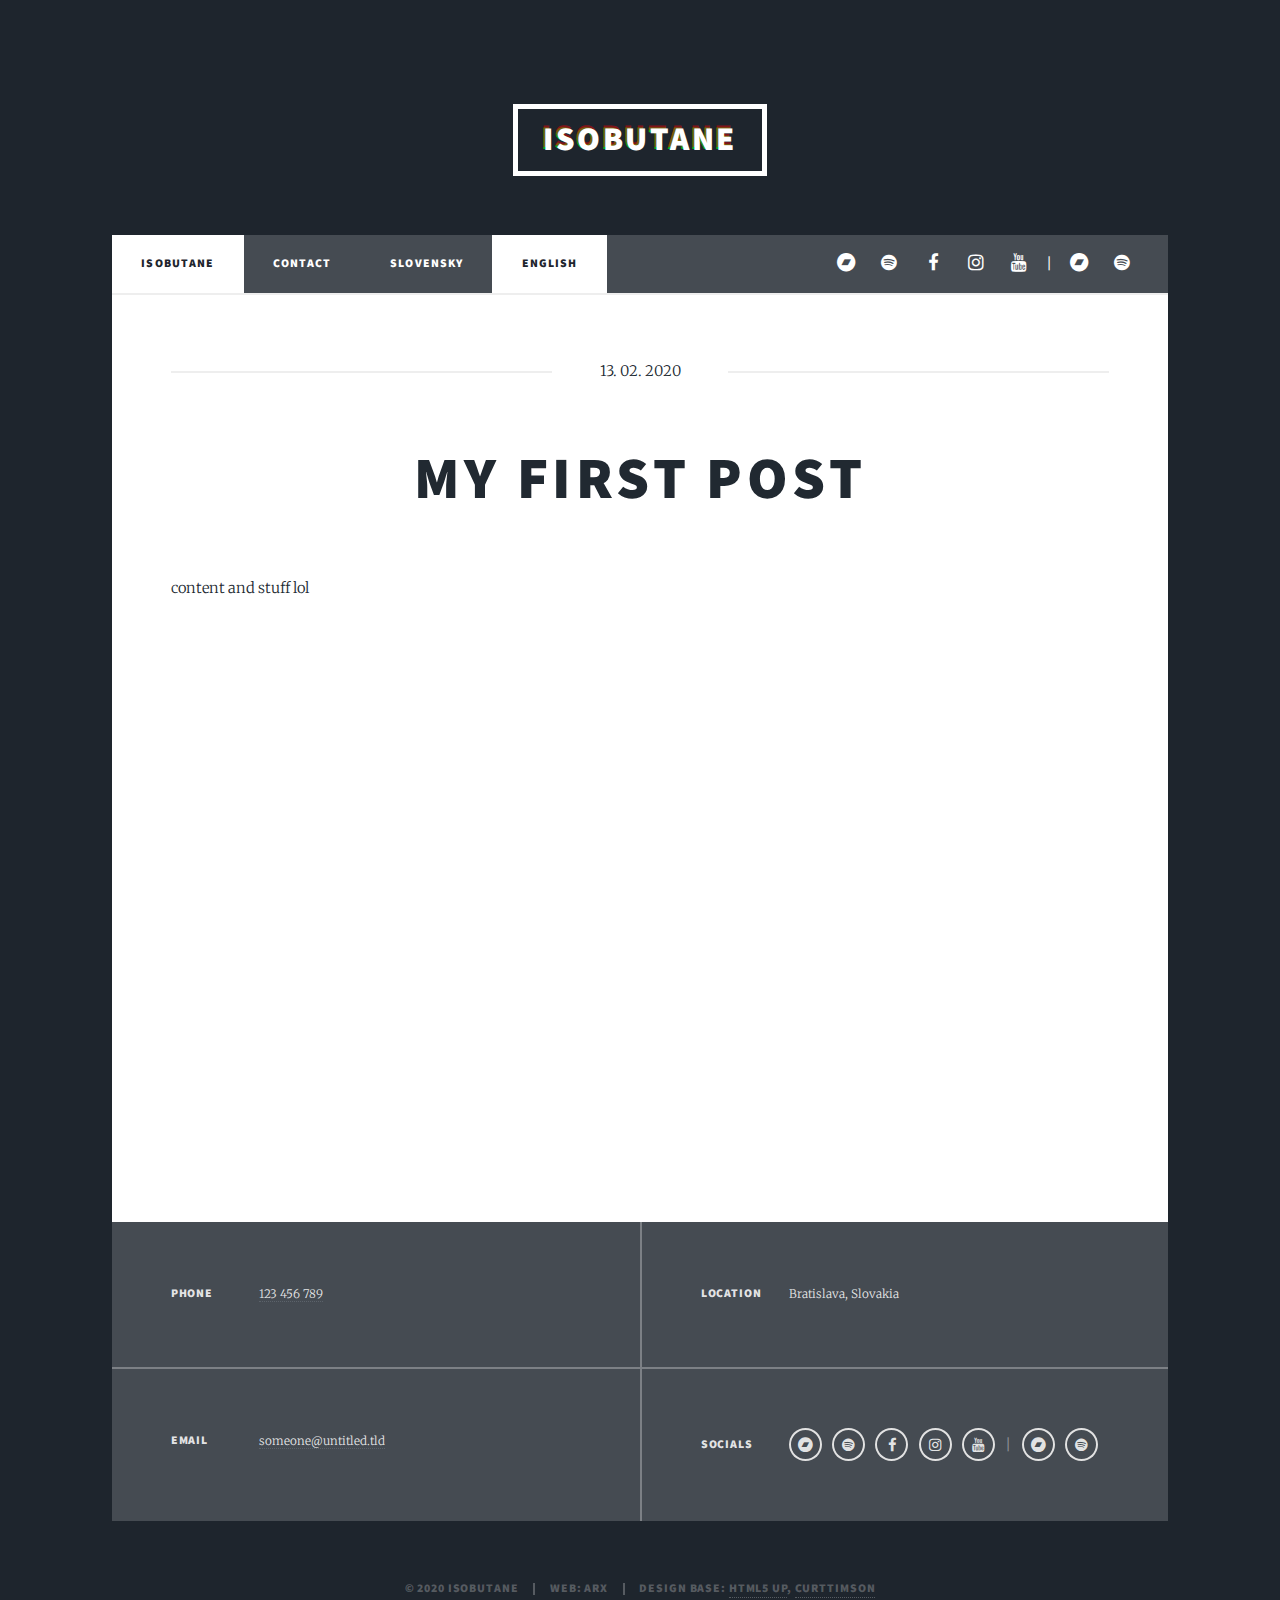
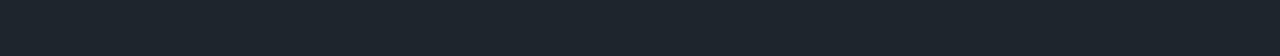
<file: en/posts/first/index.html>
<!DOCTYPE HTML>

<html lang='en'>
	<head>
		<title>My First Post &middot; isobutane</title>
		<meta charset="utf-8" />
		<meta name="viewport" content="width=device-width, initial-scale=1, user-scalable=no" />
		
		




		
		
		<link rel="stylesheet" href="/assets/css/styles.min.css">

		
		
		<noscript><link rel="stylesheet" href='/assets/css/noscript.css' /></noscript>
	</head>

	<body lang='en' class="is-preload">

		
			<div id="wrapper">

                
<header id="header">
    <a href='/en/' class="logo glitch-1">isobutane</a>
</header>

                

<nav id="nav">
    <ul class="links">
        <li class="active"><a href='/en/'>isobutane</a></li>
        
        <li><a href='/en/#footer'>Contact</a></li>
        
        
        
        <li ><a href='https://isbtn.github.io/posts/first/'>Slovensky</a></li>
        
        <li class="active"><a href='https://isbtn.github.io/en/posts/first/'>English</a></li>
        
        
    </ul>
    
    <ul class="icons">
        
        <li><a href="https://isobutane.bandcamp.com/" class="icon fa-bandcamp"><span class="label">Bandcamp</span></a></li>
        
        
        <li><a href="https://open.spotify.com/artist/0c5g4bYFzGg0kAn6f9rC1X" class="icon fa-spotify"><span class="label">Spotify</span></a></li>
        
        
        <li><a href="https://www.facebook.com/isbtn/" class="icon fa-facebook"><span class="label">Facebook</span></a></li>
        
        
        <li><a href="https://www.instagram.com/_isbtn_" class="icon fa-instagram"><span class="label">Instagram</span></a></li>
        
        
        <li><a href="https://www.youtube.com/channel/UCNeMDuzREWzMyBlps4T5J0g" class="icon fa-youtube"><span class="label">Youtube</span></a></li>
        
        
        
        
        
        
        
        <li class="separator"><span class="isbtn-nav-separator">|</span></li>
        <li><a href="https://arx.wtf" class="icon fa-bandcamp"><span class="label">Arx Bandcamp</span></a></li>
        <li><a href="https://open.spotify.com/artist/4ooDDuY7tu46ciL5XGgFOT" class="icon fa-spotify"><span class="label">Arx Spotify</span></a></li>
    </ul>
    
</nav>


				
					<div id="main">

						
                        <section class="post">
                            <header class="major">
                                
                                <span class="date">13. 02. 2020</span>
                                
                                <h1>My First Post</h1>
                                <p></p>
                            </header>
                            
                            <p>content and stuff lol</p>

<div style="position: relative; padding-bottom: 56.25%; height: 0; overflow: hidden;">
  <iframe src="https://www.youtube.com/embed/g1tUMXOexMo" style="position: absolute; top: 0; left: 0; width: 100%; height: 100%; border:0;" allowfullscreen title="YouTube Video"></iframe>
</div>



                            
                            
                            
                            
                            
                        </section>

					</div>

                    

<footer id="footer">
    <section class="split contact">
        
        <section>
            <h3>Phone</h3>
            <p><a href="tel:123%20456%20789">123 456 789</a></p>
        </section>
        
        
        <section>
            <h3>Email</h3>
            <p><a href="mailto:someone@untitled.tld">someone@untitled.tld</a></p>
        </section>
        
    </section>
    <section class="split contact">
        
        <section class="">
            <h3>Location</h3>
            <p>
                
                     Bratislava, Slovakia
                
            </p>
        </section>
        
        
        <section class="isbtn-section-socials">
            <h3>Socials</h3>
            <ul class="icons alt">
                
                <li><a href="https://isobutane.bandcamp.com/" class="icon fa-bandcamp"><span class="label">Bandcamp</span></a></li>
                
                
                <li><a href="https://open.spotify.com/artist/0c5g4bYFzGg0kAn6f9rC1X" class="icon fa-spotify"><span class="label">Spotify</span></a></li>
                
                
                <li><a href="https://www.facebook.com/isbtn/" class="icon alt fa-facebook"><span class="label">Facebook</span></a></li>
                
                
                <li><a href="https://www.instagram.com/_isbtn_" class="icon alt fa-instagram"><span class="label">Instagram</span></a></li>
                
                
                <li><a href="https://www.youtube.com/channel/UCNeMDuzREWzMyBlps4T5J0g" class="icon alt fa-youtube"><span class="label">Youtube</span></a></li>
                
                
                
                
                
                
                
                <li class="separator"><span class="isbtn-nav-separator">|</span></li>
                <li><a href="https://arx.wtf" class="icon fa-bandcamp"><span class="label">Arx Bandcamp</span></a></li>
                <li><a href="https://open.spotify.com/artist/4ooDDuY7tu46ciL5XGgFOT" class="icon fa-spotify"><span class="label">Arx Spotify</span></a></li>
            </ul>
        </section>
        
    </section>
</footer>

                    
<div id="copyright">
    <ul><li>&copy; 2020 isobutane</li><li>Web: ARX</li><li>Design Base: <a href="https://html5up.net">HTML5 UP</a>, <a href="https://curtistimson.co.uk">curttimson</a></li></ul>
</div>


            </div>
            
<script type="application/javascript">
var doNotTrack = false;
if (!doNotTrack) {
	(function(i,s,o,g,r,a,m){i['GoogleAnalyticsObject']=r;i[r]=i[r]||function(){
	(i[r].q=i[r].q||[]).push(arguments)},i[r].l=1*new Date();a=s.createElement(o),
	m=s.getElementsByTagName(o)[0];a.async=1;a.src=g;m.parentNode.insertBefore(a,m)
	})(window,document,'script','https://www.google-analytics.com/analytics.js','ga');
	ga('create', 'UA-167571624-1', 'auto');
	
	ga('send', 'pageview');
}
</script>

            










<script src='/assets/js/bundle.js'></script>


	</body>
</html>
</file>
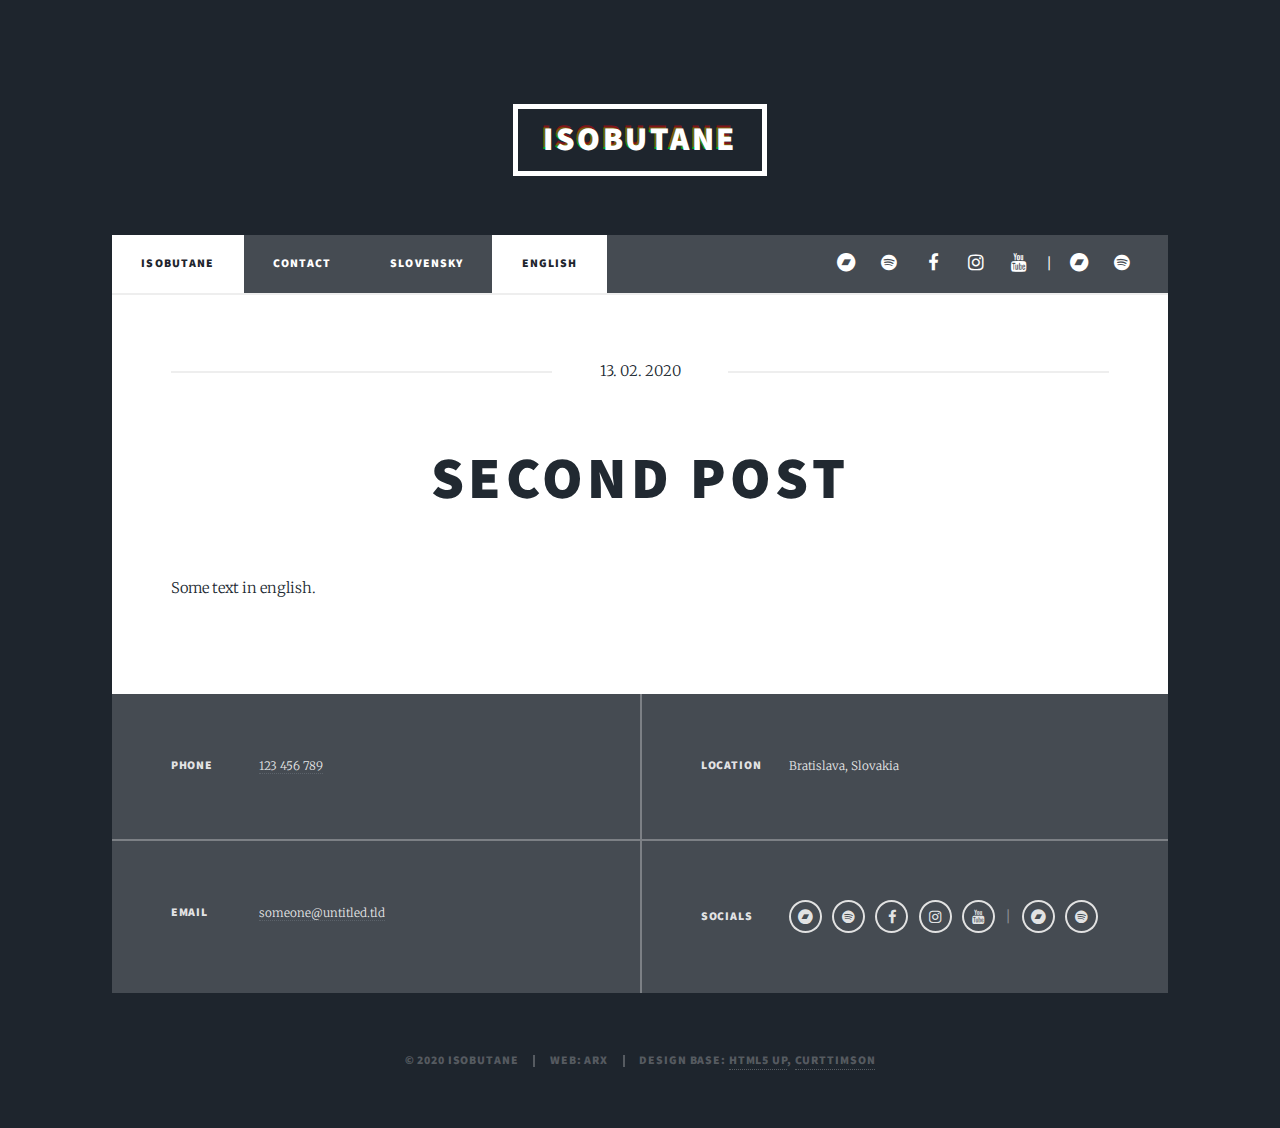
<file: en/posts/second/index.html>
<!DOCTYPE HTML>

<html lang='en'>
	<head>
		<title>Second Post &middot; isobutane</title>
		<meta charset="utf-8" />
		<meta name="viewport" content="width=device-width, initial-scale=1, user-scalable=no" />
		
		




		
		
		<link rel="stylesheet" href="/assets/css/styles.min.css">

		
		
		<noscript><link rel="stylesheet" href='/assets/css/noscript.css' /></noscript>
	</head>

	<body lang='en' class="is-preload">

		
			<div id="wrapper">

                
<header id="header">
    <a href='/en/' class="logo glitch-1">isobutane</a>
</header>

                

<nav id="nav">
    <ul class="links">
        <li class="active"><a href='/en/'>isobutane</a></li>
        
        <li><a href='/en/#footer'>Contact</a></li>
        
        
        
        <li ><a href='https://isbtn.github.io/posts/second/'>Slovensky</a></li>
        
        <li class="active"><a href='https://isbtn.github.io/en/posts/second/'>English</a></li>
        
        
    </ul>
    
    <ul class="icons">
        
        <li><a href="https://isobutane.bandcamp.com/" class="icon fa-bandcamp"><span class="label">Bandcamp</span></a></li>
        
        
        <li><a href="https://open.spotify.com/artist/0c5g4bYFzGg0kAn6f9rC1X" class="icon fa-spotify"><span class="label">Spotify</span></a></li>
        
        
        <li><a href="https://www.facebook.com/isbtn/" class="icon fa-facebook"><span class="label">Facebook</span></a></li>
        
        
        <li><a href="https://www.instagram.com/_isbtn_" class="icon fa-instagram"><span class="label">Instagram</span></a></li>
        
        
        <li><a href="https://www.youtube.com/channel/UCNeMDuzREWzMyBlps4T5J0g" class="icon fa-youtube"><span class="label">Youtube</span></a></li>
        
        
        
        
        
        
        
        <li class="separator"><span class="isbtn-nav-separator">|</span></li>
        <li><a href="https://arx.wtf" class="icon fa-bandcamp"><span class="label">Arx Bandcamp</span></a></li>
        <li><a href="https://open.spotify.com/artist/4ooDDuY7tu46ciL5XGgFOT" class="icon fa-spotify"><span class="label">Arx Spotify</span></a></li>
    </ul>
    
</nav>


				
					<div id="main">

						
                        <section class="post">
                            <header class="major">
                                
                                <span class="date">13. 02. 2020</span>
                                
                                <h1>Second Post</h1>
                                <p></p>
                            </header>
                            
                            <p>Some text in english.</p>


                            
                            
                            
                            
                            
                        </section>

					</div>

                    

<footer id="footer">
    <section class="split contact">
        
        <section>
            <h3>Phone</h3>
            <p><a href="tel:123%20456%20789">123 456 789</a></p>
        </section>
        
        
        <section>
            <h3>Email</h3>
            <p><a href="mailto:someone@untitled.tld">someone@untitled.tld</a></p>
        </section>
        
    </section>
    <section class="split contact">
        
        <section class="">
            <h3>Location</h3>
            <p>
                
                     Bratislava, Slovakia
                
            </p>
        </section>
        
        
        <section class="isbtn-section-socials">
            <h3>Socials</h3>
            <ul class="icons alt">
                
                <li><a href="https://isobutane.bandcamp.com/" class="icon fa-bandcamp"><span class="label">Bandcamp</span></a></li>
                
                
                <li><a href="https://open.spotify.com/artist/0c5g4bYFzGg0kAn6f9rC1X" class="icon fa-spotify"><span class="label">Spotify</span></a></li>
                
                
                <li><a href="https://www.facebook.com/isbtn/" class="icon alt fa-facebook"><span class="label">Facebook</span></a></li>
                
                
                <li><a href="https://www.instagram.com/_isbtn_" class="icon alt fa-instagram"><span class="label">Instagram</span></a></li>
                
                
                <li><a href="https://www.youtube.com/channel/UCNeMDuzREWzMyBlps4T5J0g" class="icon alt fa-youtube"><span class="label">Youtube</span></a></li>
                
                
                
                
                
                
                
                <li class="separator"><span class="isbtn-nav-separator">|</span></li>
                <li><a href="https://arx.wtf" class="icon fa-bandcamp"><span class="label">Arx Bandcamp</span></a></li>
                <li><a href="https://open.spotify.com/artist/4ooDDuY7tu46ciL5XGgFOT" class="icon fa-spotify"><span class="label">Arx Spotify</span></a></li>
            </ul>
        </section>
        
    </section>
</footer>

                    
<div id="copyright">
    <ul><li>&copy; 2020 isobutane</li><li>Web: ARX</li><li>Design Base: <a href="https://html5up.net">HTML5 UP</a>, <a href="https://curtistimson.co.uk">curttimson</a></li></ul>
</div>


            </div>
            
<script type="application/javascript">
var doNotTrack = false;
if (!doNotTrack) {
	(function(i,s,o,g,r,a,m){i['GoogleAnalyticsObject']=r;i[r]=i[r]||function(){
	(i[r].q=i[r].q||[]).push(arguments)},i[r].l=1*new Date();a=s.createElement(o),
	m=s.getElementsByTagName(o)[0];a.async=1;a.src=g;m.parentNode.insertBefore(a,m)
	})(window,document,'script','https://www.google-analytics.com/analytics.js','ga');
	ga('create', 'UA-167571624-1', 'auto');
	
	ga('send', 'pageview');
}
</script>

            










<script src='/assets/js/bundle.js'></script>


	</body>
</html>
</file>
<file: assets/css/styles.min.css>
@import "font-awesome.min.css";@import "https://fonts.googleapis.com/css?family=Merriweather:300,700,300italic,700italic|Source+Sans+Pro:900";html,body,div,span,applet,object,iframe,h1,h2,h3,h4,h5,h6,p,blockquote,pre,a,abbr,acronym,address,big,cite,code,del,dfn,em,img,ins,kbd,q,s,samp,small,strike,strong,sub,sup,tt,var,b,u,i,center,dl,dt,dd,ol,ul,li,fieldset,form,label,legend,table,caption,tbody,tfoot,thead,tr,th,td,article,aside,canvas,details,embed,figure,figcaption,footer,header,hgroup,menu,nav,output,ruby,section,summary,time,mark,audio,video{margin:0;padding:0;border:0;font-size:100%;font:inherit;vertical-align:baseline}article,aside,details,figcaption,figure,footer,header,hgroup,menu,nav,section{display:block}body{line-height:1}ol,ul{list-style:none}blockquote,q{quotes:none}blockquote:before,blockquote:after,q:before,q:after{content:'';content:none}table{border-collapse:collapse;border-spacing:0}body{-webkit-text-size-adjust:none}mark{background-color:transparent;color:inherit}input::-moz-focus-inner{border:0;padding:0}input,select,textarea{-moz-appearance:none;-webkit-appearance:none;-ms-appearance:none;appearance:none}@-ms-viewport{width: device-width; }body{-ms-overflow-style:scrollbar}@media screen and (max-width:480px){html,body{min-width:320px}}html{box-sizing:border-box}*,*:before,*:after{box-sizing:inherit}body{background-color:#1e252d}body.is-preload *,body.is-preload *:before,body.is-preload *:after{-moz-animation:none!important;-webkit-animation:none!important;-ms-animation:none!important;animation:none!important;-moz-transition:none!important;-webkit-transition:none!important;-ms-transition:none!important;transition:none!important}html{font-size:16pt}@media screen and (max-width:1680px){html{font-size:12pt}}@media screen and (max-width:1280px){html{font-size:11pt}}@media screen and (max-width:360px){html{font-size:10pt}}body{color:#212931}body,input,select,textarea{font-family:merriweather,Georgia,serif;font-weight:300;font-size:1rem;line-height:2.375}a{-moz-transition:color .2s ease-in-out,background-color .2s ease-in-out,border-color .2s ease-in-out,box-shadow .2s ease-in-out;-webkit-transition:color .2s ease-in-out,background-color .2s ease-in-out,border-color .2s ease-in-out,box-shadow .2s ease-in-out;-ms-transition:color .2s ease-in-out,background-color .2s ease-in-out,border-color .2s ease-in-out,box-shadow .2s ease-in-out;transition:color .2s ease-in-out,background-color .2s ease-in-out,border-color .2s ease-in-out,box-shadow .2s ease-in-out;border-bottom:dotted 1px;text-decoration:none}a:hover{border-bottom-color:transparent}strong,b{font-weight:600}em,i{font-style:italic}p{text-align:justify;margin:0 0 2rem}h1,h2,h3,h4,h5,h6{font-family:source sans pro,Helvetica,sans-serif;font-weight:900;line-height:1.5;letter-spacing:.075em;text-transform:uppercase;margin:0 0 1rem}h1 a,h2 a,h3 a,h4 a,h5 a,h6 a{border-bottom:0;color:inherit;text-decoration:none}h1{font-size:4rem;line-height:1.1;margin:0 0 2rem}h2{font-size:1.75rem;line-height:1.3;margin:0 0 1.5rem}h3{font-size:1.25rem;margin:0 0 1.5rem}h4{font-size:1rem}h5{font-size:.9rem}h6{font-size:.8rem}sub{font-size:.8rem;position:relative;top:.5rem}sup{font-size:.8rem;position:relative;top:-.5rem}blockquote{border-left:solid 4px;font-style:italic;margin:0 0 2rem;padding:.5rem 0 .5rem 2rem}code{border:solid 2px;font-family:courier new,monospace;font-size:.9rem;margin:0 .25rem;padding:.25rem .65rem}pre{-webkit-overflow-scrolling:touch;font-family:courier new,monospace;font-size:.9rem;margin:0 0 2rem}pre code{display:block;line-height:1.75;padding:1rem 1.5rem;overflow-x:auto}hr{border:0;border-bottom:solid 2px;margin:3rem 0}hr.major{margin:5rem 0}.align-left{text-align:left}.align-center{text-align:center}.align-right{text-align:right}input,select,textarea{color:#212931}a{color:#212931;border-bottom-color:rgba(33,41,49,.5)}a:hover{border-bottom-color:transparent;color:#18bfef!important}strong,b{color:#212931}h1,h2,h3,h4,h5,h6{color:#212931}blockquote{border-left-color:#eee}code{background:rgba(220,220,220,.25);border-color:#eee}hr{border-bottom-color:#eee}.row{display:flex;flex-wrap:wrap;box-sizing:border-box;align-items:stretch}.row>*{box-sizing:border-box}.row.gtr-uniform>*>:last-child{margin-bottom:0}.row.aln-left{justify-content:flex-start}.row.aln-center{justify-content:center}.row.aln-right{justify-content:flex-end}.row.aln-top{align-items:flex-start}.row.aln-middle{align-items:center}.row.aln-bottom{align-items:flex-end}.row>.imp{order:-1}.row>.col-1{width:8.33333333%}.row>.off-1{margin-left:8.33333333%}.row>.col-2{width:16.66666667%}.row>.off-2{margin-left:16.66666667%}.row>.col-3{width:25%}.row>.off-3{margin-left:25%}.row>.col-4{width:33.33333333%}.row>.off-4{margin-left:33.33333333%}.row>.col-5{width:41.66666667%}.row>.off-5{margin-left:41.66666667%}.row>.col-6{width:50%}.row>.off-6{margin-left:50%}.row>.col-7{width:58.33333333%}.row>.off-7{margin-left:58.33333333%}.row>.col-8{width:66.66666667%}.row>.off-8{margin-left:66.66666667%}.row>.col-9{width:75%}.row>.off-9{margin-left:75%}.row>.col-10{width:83.33333333%}.row>.off-10{margin-left:83.33333333%}.row>.col-11{width:91.66666667%}.row>.off-11{margin-left:91.66666667%}.row>.col-12{width:100%}.row>.off-12{margin-left:100%}.row.gtr-0{margin-top:0;margin-left:0}.row.gtr-0>*{padding:0 0 0 0}.row.gtr-0.gtr-uniform{margin-top:0}.row.gtr-0.gtr-uniform>*{padding-top:0}.row.gtr-25{margin-top:0;margin-left:-.375rem}.row.gtr-25>*{padding:0 0 0 .375rem}.row.gtr-25.gtr-uniform{margin-top:-.375rem}.row.gtr-25.gtr-uniform>*{padding-top:.375rem}.row.gtr-50{margin-top:0;margin-left:-.75rem}.row.gtr-50>*{padding:0 0 0 .75rem}.row.gtr-50.gtr-uniform{margin-top:-.75rem}.row.gtr-50.gtr-uniform>*{padding-top:.75rem}.row{margin-top:0;margin-left:-1.5rem}.row>*{padding:0 0 0 1.5rem}.row.gtr-uniform{margin-top:-1.5rem}.row.gtr-uniform>*{padding-top:1.5rem}.row.gtr-150{margin-top:0;margin-left:-2.25rem}.row.gtr-150>*{padding:0 0 0 2.25rem}.row.gtr-150.gtr-uniform{margin-top:-2.25rem}.row.gtr-150.gtr-uniform>*{padding-top:2.25rem}.row.gtr-200{margin-top:0;margin-left:-3rem}.row.gtr-200>*{padding:0 0 0 3rem}.row.gtr-200.gtr-uniform{margin-top:-3rem}.row.gtr-200.gtr-uniform>*{padding-top:3rem}@media screen and (max-width:1680px){.row{display:flex;flex-wrap:wrap;box-sizing:border-box;align-items:stretch}.row>*{box-sizing:border-box}.row.gtr-uniform>*>:last-child{margin-bottom:0}.row.aln-left{justify-content:flex-start}.row.aln-center{justify-content:center}.row.aln-right{justify-content:flex-end}.row.aln-top{align-items:flex-start}.row.aln-middle{align-items:center}.row.aln-bottom{align-items:flex-end}.row>.imp-xlarge{order:-1}.row>.col-1-xlarge{width:8.33333333%}.row>.off-1-xlarge{margin-left:8.33333333%}.row>.col-2-xlarge{width:16.66666667%}.row>.off-2-xlarge{margin-left:16.66666667%}.row>.col-3-xlarge{width:25%}.row>.off-3-xlarge{margin-left:25%}.row>.col-4-xlarge{width:33.33333333%}.row>.off-4-xlarge{margin-left:33.33333333%}.row>.col-5-xlarge{width:41.66666667%}.row>.off-5-xlarge{margin-left:41.66666667%}.row>.col-6-xlarge{width:50%}.row>.off-6-xlarge{margin-left:50%}.row>.col-7-xlarge{width:58.33333333%}.row>.off-7-xlarge{margin-left:58.33333333%}.row>.col-8-xlarge{width:66.66666667%}.row>.off-8-xlarge{margin-left:66.66666667%}.row>.col-9-xlarge{width:75%}.row>.off-9-xlarge{margin-left:75%}.row>.col-10-xlarge{width:83.33333333%}.row>.off-10-xlarge{margin-left:83.33333333%}.row>.col-11-xlarge{width:91.66666667%}.row>.off-11-xlarge{margin-left:91.66666667%}.row>.col-12-xlarge{width:100%}.row>.off-12-xlarge{margin-left:100%}.row.gtr-0{margin-top:0;margin-left:0}.row.gtr-0>*{padding:0 0 0 0}.row.gtr-0.gtr-uniform{margin-top:0}.row.gtr-0.gtr-uniform>*{padding-top:0}.row.gtr-25{margin-top:0;margin-left:-.375rem}.row.gtr-25>*{padding:0 0 0 .375rem}.row.gtr-25.gtr-uniform{margin-top:-.375rem}.row.gtr-25.gtr-uniform>*{padding-top:.375rem}.row.gtr-50{margin-top:0;margin-left:-.75rem}.row.gtr-50>*{padding:0 0 0 .75rem}.row.gtr-50.gtr-uniform{margin-top:-.75rem}.row.gtr-50.gtr-uniform>*{padding-top:.75rem}.row{margin-top:0;margin-left:-1.5rem}.row>*{padding:0 0 0 1.5rem}.row.gtr-uniform{margin-top:-1.5rem}.row.gtr-uniform>*{padding-top:1.5rem}.row.gtr-150{margin-top:0;margin-left:-2.25rem}.row.gtr-150>*{padding:0 0 0 2.25rem}.row.gtr-150.gtr-uniform{margin-top:-2.25rem}.row.gtr-150.gtr-uniform>*{padding-top:2.25rem}.row.gtr-200{margin-top:0;margin-left:-3rem}.row.gtr-200>*{padding:0 0 0 3rem}.row.gtr-200.gtr-uniform{margin-top:-3rem}.row.gtr-200.gtr-uniform>*{padding-top:3rem}}@media screen and (max-width:1280px){.row{display:flex;flex-wrap:wrap;box-sizing:border-box;align-items:stretch}.row>*{box-sizing:border-box}.row.gtr-uniform>*>:last-child{margin-bottom:0}.row.aln-left{justify-content:flex-start}.row.aln-center{justify-content:center}.row.aln-right{justify-content:flex-end}.row.aln-top{align-items:flex-start}.row.aln-middle{align-items:center}.row.aln-bottom{align-items:flex-end}.row>.imp-large{order:-1}.row>.col-1-large{width:8.33333333%}.row>.off-1-large{margin-left:8.33333333%}.row>.col-2-large{width:16.66666667%}.row>.off-2-large{margin-left:16.66666667%}.row>.col-3-large{width:25%}.row>.off-3-large{margin-left:25%}.row>.col-4-large{width:33.33333333%}.row>.off-4-large{margin-left:33.33333333%}.row>.col-5-large{width:41.66666667%}.row>.off-5-large{margin-left:41.66666667%}.row>.col-6-large{width:50%}.row>.off-6-large{margin-left:50%}.row>.col-7-large{width:58.33333333%}.row>.off-7-large{margin-left:58.33333333%}.row>.col-8-large{width:66.66666667%}.row>.off-8-large{margin-left:66.66666667%}.row>.col-9-large{width:75%}.row>.off-9-large{margin-left:75%}.row>.col-10-large{width:83.33333333%}.row>.off-10-large{margin-left:83.33333333%}.row>.col-11-large{width:91.66666667%}.row>.off-11-large{margin-left:91.66666667%}.row>.col-12-large{width:100%}.row>.off-12-large{margin-left:100%}.row.gtr-0{margin-top:0;margin-left:0}.row.gtr-0>*{padding:0 0 0 0}.row.gtr-0.gtr-uniform{margin-top:0}.row.gtr-0.gtr-uniform>*{padding-top:0}.row.gtr-25{margin-top:0;margin-left:-.375rem}.row.gtr-25>*{padding:0 0 0 .375rem}.row.gtr-25.gtr-uniform{margin-top:-.375rem}.row.gtr-25.gtr-uniform>*{padding-top:.375rem}.row.gtr-50{margin-top:0;margin-left:-.75rem}.row.gtr-50>*{padding:0 0 0 .75rem}.row.gtr-50.gtr-uniform{margin-top:-.75rem}.row.gtr-50.gtr-uniform>*{padding-top:.75rem}.row{margin-top:0;margin-left:-1.5rem}.row>*{padding:0 0 0 1.5rem}.row.gtr-uniform{margin-top:-1.5rem}.row.gtr-uniform>*{padding-top:1.5rem}.row.gtr-150{margin-top:0;margin-left:-2.25rem}.row.gtr-150>*{padding:0 0 0 2.25rem}.row.gtr-150.gtr-uniform{margin-top:-2.25rem}.row.gtr-150.gtr-uniform>*{padding-top:2.25rem}.row.gtr-200{margin-top:0;margin-left:-3rem}.row.gtr-200>*{padding:0 0 0 3rem}.row.gtr-200.gtr-uniform{margin-top:-3rem}.row.gtr-200.gtr-uniform>*{padding-top:3rem}}@media screen and (max-width:980px){.row{display:flex;flex-wrap:wrap;box-sizing:border-box;align-items:stretch}.row>*{box-sizing:border-box}.row.gtr-uniform>*>:last-child{margin-bottom:0}.row.aln-left{justify-content:flex-start}.row.aln-center{justify-content:center}.row.aln-right{justify-content:flex-end}.row.aln-top{align-items:flex-start}.row.aln-middle{align-items:center}.row.aln-bottom{align-items:flex-end}.row>.imp-medium{order:-1}.row>.col-1-medium{width:8.33333333%}.row>.off-1-medium{margin-left:8.33333333%}.row>.col-2-medium{width:16.66666667%}.row>.off-2-medium{margin-left:16.66666667%}.row>.col-3-medium{width:25%}.row>.off-3-medium{margin-left:25%}.row>.col-4-medium{width:33.33333333%}.row>.off-4-medium{margin-left:33.33333333%}.row>.col-5-medium{width:41.66666667%}.row>.off-5-medium{margin-left:41.66666667%}.row>.col-6-medium{width:50%}.row>.off-6-medium{margin-left:50%}.row>.col-7-medium{width:58.33333333%}.row>.off-7-medium{margin-left:58.33333333%}.row>.col-8-medium{width:66.66666667%}.row>.off-8-medium{margin-left:66.66666667%}.row>.col-9-medium{width:75%}.row>.off-9-medium{margin-left:75%}.row>.col-10-medium{width:83.33333333%}.row>.off-10-medium{margin-left:83.33333333%}.row>.col-11-medium{width:91.66666667%}.row>.off-11-medium{margin-left:91.66666667%}.row>.col-12-medium{width:100%}.row>.off-12-medium{margin-left:100%}.row.gtr-0{margin-top:0;margin-left:0}.row.gtr-0>*{padding:0 0 0 0}.row.gtr-0.gtr-uniform{margin-top:0}.row.gtr-0.gtr-uniform>*{padding-top:0}.row.gtr-25{margin-top:0;margin-left:-.375rem}.row.gtr-25>*{padding:0 0 0 .375rem}.row.gtr-25.gtr-uniform{margin-top:-.375rem}.row.gtr-25.gtr-uniform>*{padding-top:.375rem}.row.gtr-50{margin-top:0;margin-left:-.75rem}.row.gtr-50>*{padding:0 0 0 .75rem}.row.gtr-50.gtr-uniform{margin-top:-.75rem}.row.gtr-50.gtr-uniform>*{padding-top:.75rem}.row{margin-top:0;margin-left:-1.5rem}.row>*{padding:0 0 0 1.5rem}.row.gtr-uniform{margin-top:-1.5rem}.row.gtr-uniform>*{padding-top:1.5rem}.row.gtr-150{margin-top:0;margin-left:-2.25rem}.row.gtr-150>*{padding:0 0 0 2.25rem}.row.gtr-150.gtr-uniform{margin-top:-2.25rem}.row.gtr-150.gtr-uniform>*{padding-top:2.25rem}.row.gtr-200{margin-top:0;margin-left:-3rem}.row.gtr-200>*{padding:0 0 0 3rem}.row.gtr-200.gtr-uniform{margin-top:-3rem}.row.gtr-200.gtr-uniform>*{padding-top:3rem}}@media screen and (max-width:736px){.row{display:flex;flex-wrap:wrap;box-sizing:border-box;align-items:stretch}.row>*{box-sizing:border-box}.row.gtr-uniform>*>:last-child{margin-bottom:0}.row.aln-left{justify-content:flex-start}.row.aln-center{justify-content:center}.row.aln-right{justify-content:flex-end}.row.aln-top{align-items:flex-start}.row.aln-middle{align-items:center}.row.aln-bottom{align-items:flex-end}.row>.imp-small{order:-1}.row>.col-1-small{width:8.33333333%}.row>.off-1-small{margin-left:8.33333333%}.row>.col-2-small{width:16.66666667%}.row>.off-2-small{margin-left:16.66666667%}.row>.col-3-small{width:25%}.row>.off-3-small{margin-left:25%}.row>.col-4-small{width:33.33333333%}.row>.off-4-small{margin-left:33.33333333%}.row>.col-5-small{width:41.66666667%}.row>.off-5-small{margin-left:41.66666667%}.row>.col-6-small{width:50%}.row>.off-6-small{margin-left:50%}.row>.col-7-small{width:58.33333333%}.row>.off-7-small{margin-left:58.33333333%}.row>.col-8-small{width:66.66666667%}.row>.off-8-small{margin-left:66.66666667%}.row>.col-9-small{width:75%}.row>.off-9-small{margin-left:75%}.row>.col-10-small{width:83.33333333%}.row>.off-10-small{margin-left:83.33333333%}.row>.col-11-small{width:91.66666667%}.row>.off-11-small{margin-left:91.66666667%}.row>.col-12-small{width:100%}.row>.off-12-small{margin-left:100%}.row.gtr-0{margin-top:0;margin-left:0}.row.gtr-0>*{padding:0 0 0 0}.row.gtr-0.gtr-uniform{margin-top:0}.row.gtr-0.gtr-uniform>*{padding-top:0}.row.gtr-25{margin-top:0;margin-left:-.375rem}.row.gtr-25>*{padding:0 0 0 .375rem}.row.gtr-25.gtr-uniform{margin-top:-.375rem}.row.gtr-25.gtr-uniform>*{padding-top:.375rem}.row.gtr-50{margin-top:0;margin-left:-.75rem}.row.gtr-50>*{padding:0 0 0 .75rem}.row.gtr-50.gtr-uniform{margin-top:-.75rem}.row.gtr-50.gtr-uniform>*{padding-top:.75rem}.row{margin-top:0;margin-left:-1.5rem}.row>*{padding:0 0 0 1.5rem}.row.gtr-uniform{margin-top:-1.5rem}.row.gtr-uniform>*{padding-top:1.5rem}.row.gtr-150{margin-top:0;margin-left:-2.25rem}.row.gtr-150>*{padding:0 0 0 2.25rem}.row.gtr-150.gtr-uniform{margin-top:-2.25rem}.row.gtr-150.gtr-uniform>*{padding-top:2.25rem}.row.gtr-200{margin-top:0;margin-left:-3rem}.row.gtr-200>*{padding:0 0 0 3rem}.row.gtr-200.gtr-uniform{margin-top:-3rem}.row.gtr-200.gtr-uniform>*{padding-top:3rem}}@media screen and (max-width:480px){.row{display:flex;flex-wrap:wrap;box-sizing:border-box;align-items:stretch}.row>*{box-sizing:border-box}.row.gtr-uniform>*>:last-child{margin-bottom:0}.row.aln-left{justify-content:flex-start}.row.aln-center{justify-content:center}.row.aln-right{justify-content:flex-end}.row.aln-top{align-items:flex-start}.row.aln-middle{align-items:center}.row.aln-bottom{align-items:flex-end}.row>.imp-xsmall{order:-1}.row>.col-1-xsmall{width:8.33333333%}.row>.off-1-xsmall{margin-left:8.33333333%}.row>.col-2-xsmall{width:16.66666667%}.row>.off-2-xsmall{margin-left:16.66666667%}.row>.col-3-xsmall{width:25%}.row>.off-3-xsmall{margin-left:25%}.row>.col-4-xsmall{width:33.33333333%}.row>.off-4-xsmall{margin-left:33.33333333%}.row>.col-5-xsmall{width:41.66666667%}.row>.off-5-xsmall{margin-left:41.66666667%}.row>.col-6-xsmall{width:50%}.row>.off-6-xsmall{margin-left:50%}.row>.col-7-xsmall{width:58.33333333%}.row>.off-7-xsmall{margin-left:58.33333333%}.row>.col-8-xsmall{width:66.66666667%}.row>.off-8-xsmall{margin-left:66.66666667%}.row>.col-9-xsmall{width:75%}.row>.off-9-xsmall{margin-left:75%}.row>.col-10-xsmall{width:83.33333333%}.row>.off-10-xsmall{margin-left:83.33333333%}.row>.col-11-xsmall{width:91.66666667%}.row>.off-11-xsmall{margin-left:91.66666667%}.row>.col-12-xsmall{width:100%}.row>.off-12-xsmall{margin-left:100%}.row.gtr-0{margin-top:0;margin-left:0}.row.gtr-0>*{padding:0 0 0 0}.row.gtr-0.gtr-uniform{margin-top:0}.row.gtr-0.gtr-uniform>*{padding-top:0}.row.gtr-25{margin-top:0;margin-left:-.375rem}.row.gtr-25>*{padding:0 0 0 .375rem}.row.gtr-25.gtr-uniform{margin-top:-.375rem}.row.gtr-25.gtr-uniform>*{padding-top:.375rem}.row.gtr-50{margin-top:0;margin-left:-.75rem}.row.gtr-50>*{padding:0 0 0 .75rem}.row.gtr-50.gtr-uniform{margin-top:-.75rem}.row.gtr-50.gtr-uniform>*{padding-top:.75rem}.row{margin-top:0;margin-left:-1.5rem}.row>*{padding:0 0 0 1.5rem}.row.gtr-uniform{margin-top:-1.5rem}.row.gtr-uniform>*{padding-top:1.5rem}.row.gtr-150{margin-top:0;margin-left:-2.25rem}.row.gtr-150>*{padding:0 0 0 2.25rem}.row.gtr-150.gtr-uniform{margin-top:-2.25rem}.row.gtr-150.gtr-uniform>*{padding-top:2.25rem}.row.gtr-200{margin-top:0;margin-left:-3rem}.row.gtr-200>*{padding:0 0 0 3rem}.row.gtr-200.gtr-uniform{margin-top:-3rem}.row.gtr-200.gtr-uniform>*{padding-top:3rem}}@media screen and (max-width:360px){.row{display:flex;flex-wrap:wrap;box-sizing:border-box;align-items:stretch}.row>*{box-sizing:border-box}.row.gtr-uniform>*>:last-child{margin-bottom:0}.row.aln-left{justify-content:flex-start}.row.aln-center{justify-content:center}.row.aln-right{justify-content:flex-end}.row.aln-top{align-items:flex-start}.row.aln-middle{align-items:center}.row.aln-bottom{align-items:flex-end}.row>.imp-xxsmall{order:-1}.row>.col-1-xxsmall{width:8.33333333%}.row>.off-1-xxsmall{margin-left:8.33333333%}.row>.col-2-xxsmall{width:16.66666667%}.row>.off-2-xxsmall{margin-left:16.66666667%}.row>.col-3-xxsmall{width:25%}.row>.off-3-xxsmall{margin-left:25%}.row>.col-4-xxsmall{width:33.33333333%}.row>.off-4-xxsmall{margin-left:33.33333333%}.row>.col-5-xxsmall{width:41.66666667%}.row>.off-5-xxsmall{margin-left:41.66666667%}.row>.col-6-xxsmall{width:50%}.row>.off-6-xxsmall{margin-left:50%}.row>.col-7-xxsmall{width:58.33333333%}.row>.off-7-xxsmall{margin-left:58.33333333%}.row>.col-8-xxsmall{width:66.66666667%}.row>.off-8-xxsmall{margin-left:66.66666667%}.row>.col-9-xxsmall{width:75%}.row>.off-9-xxsmall{margin-left:75%}.row>.col-10-xxsmall{width:83.33333333%}.row>.off-10-xxsmall{margin-left:83.33333333%}.row>.col-11-xxsmall{width:91.66666667%}.row>.off-11-xxsmall{margin-left:91.66666667%}.row>.col-12-xxsmall{width:100%}.row>.off-12-xxsmall{margin-left:100%}.row.gtr-0{margin-top:0;margin-left:0}.row.gtr-0>*{padding:0 0 0 0}.row.gtr-0.gtr-uniform{margin-top:0}.row.gtr-0.gtr-uniform>*{padding-top:0}.row.gtr-25{margin-top:0;margin-left:-.375rem}.row.gtr-25>*{padding:0 0 0 .375rem}.row.gtr-25.gtr-uniform{margin-top:-.375rem}.row.gtr-25.gtr-uniform>*{padding-top:.375rem}.row.gtr-50{margin-top:0;margin-left:-.75rem}.row.gtr-50>*{padding:0 0 0 .75rem}.row.gtr-50.gtr-uniform{margin-top:-.75rem}.row.gtr-50.gtr-uniform>*{padding-top:.75rem}.row{margin-top:0;margin-left:-1.5rem}.row>*{padding:0 0 0 1.5rem}.row.gtr-uniform{margin-top:-1.5rem}.row.gtr-uniform>*{padding-top:1.5rem}.row.gtr-150{margin-top:0;margin-left:-2.25rem}.row.gtr-150>*{padding:0 0 0 2.25rem}.row.gtr-150.gtr-uniform{margin-top:-2.25rem}.row.gtr-150.gtr-uniform>*{padding-top:2.25rem}.row.gtr-200{margin-top:0;margin-left:-3rem}.row.gtr-200>*{padding:0 0 0 3rem}.row.gtr-200.gtr-uniform{margin-top:-3rem}.row.gtr-200.gtr-uniform>*{padding-top:3rem}}.box{border:solid 2px;margin-bottom:2rem;padding:1.5rem}.box>:last-child,.box>:last-child>:last-child,.box>:last-child>:last-child>:last-child{margin-bottom:0}.box.alt{border:0;border-radius:0;padding:0}.box{border-color:#eee}input[type=submit],input[type=reset],input[type=button],button,.button{-moz-appearance:none;-webkit-appearance:none;-ms-appearance:none;appearance:none;-moz-transition:background-color .2s ease-in-out,box-shadow .2s ease-in-out,color .2s ease-in-out;-webkit-transition:background-color .2s ease-in-out,box-shadow .2s ease-in-out,color .2s ease-in-out;-ms-transition:background-color .2s ease-in-out,box-shadow .2s ease-in-out,color .2s ease-in-out;transition:background-color .2s ease-in-out,box-shadow .2s ease-in-out,color .2s ease-in-out;border:0;border-radius:0;cursor:pointer;display:inline-block;font-family:source sans pro,Helvetica,sans-serif;font-size:.8rem;font-weight:900;letter-spacing:.075em;height:3rem;line-height:3rem;padding:0 2rem;text-align:center;text-decoration:none;text-transform:uppercase;white-space:nowrap}input[type=submit].icon:before,input[type=reset].icon:before,input[type=button].icon:before,button.icon:before,.button.icon:before{margin-right:.5rem}input[type=submit].icon.solo,input[type=reset].icon.solo,input[type=button].icon.solo,button.icon.solo,.button.icon.solo{position:relative;width:4rem;height:4rem;line-height:4rem;border-radius:4rem;text-indent:4rem;overflow:hidden;padding:0;white-space:nowrap}input[type=submit].icon.solo:before,input[type=reset].icon.solo:before,input[type=button].icon.solo:before,button.icon.solo:before,.button.icon.solo:before{position:absolute;display:block;top:0;left:0;width:inherit;height:inherit;line-height:inherit;font-size:1.25rem;margin-right:0;text-align:center;text-indent:0}input[type=submit].fit,input[type=reset].fit,input[type=button].fit,button.fit,.button.fit{width:100%}input[type=submit].small,input[type=reset].small,input[type=button].small,button.small,.button.small{font-size:.7rem;height:2.5rem;line-height:2.5rem;padding:0 1.5rem}input[type=submit].large,input[type=reset].large,input[type=button].large,button.large,.button.large{font-size:.9rem;height:3.5rem;line-height:3.5rem;padding:0 2.75rem}@media screen and (max-width:980px){input[type=submit],input[type=reset],input[type=button],button,.button{font-size:.9rem;height:3.25rem;line-height:3.25rem}input[type=submit].large,input[type=reset].large,input[type=button].large,button.large,.button.large{font-size:1rem;height:3.75rem;line-height:3.75rem}}input[type=submit].disabled,input[type=submit]:disabled,input[type=reset].disabled,input[type=reset]:disabled,input[type=button].disabled,input[type=button]:disabled,button.disabled,button:disabled,.button.disabled,.button:disabled{pointer-events:none;opacity:.25}input[type=submit],input[type=reset],input[type=button],button,.button{background-color:transparent;box-shadow:inset 0 0 0 2px #212931;color:#212931!important}input[type=submit]:hover,input[type=reset]:hover,input[type=button]:hover,button:hover,.button:hover{box-shadow:inset 0 0 0 2px #18bfef;color:#18bfef!important}input[type=submit].primary,input[type=reset].primary,input[type=button].primary,button.primary,.button.primary{background-color:#212931;box-shadow:none;color:#fff!important}input[type=submit].primary:hover,input[type=reset].primary:hover,input[type=button].primary:hover,button.primary:hover,.button.primary:hover{background-color:#18bfef}form{margin:0 0 2rem}form>:last-child{margin-bottom:0}form>.fields{display:-moz-flex;display:-webkit-flex;display:-ms-flex;display:flex;-moz-flex-wrap:wrap;-webkit-flex-wrap:wrap;-ms-flex-wrap:wrap;flex-wrap:wrap;width:calc(100% + 3rem);margin:-1.5rem 0 2rem -1.5rem}form>.fields>.field{-moz-flex-grow:0;-webkit-flex-grow:0;-ms-flex-grow:0;flex-grow:0;-moz-flex-shrink:0;-webkit-flex-shrink:0;-ms-flex-shrink:0;flex-shrink:0;padding:1.5rem 0 0 1.5rem;width:calc(100% - 1.5rem)}form>.fields>.field.half{width:calc(50% - 0.75rem)}form>.fields>.field.third{width:calc(100%/3 - 0.5rem)}form>.fields>.field.quarter{width:calc(25% - 0.375rem)}@media screen and (max-width:480px){form>.fields{width:calc(100% + 3rem);margin:-1.5rem 0 2rem -1.5rem}form>.fields>.field{padding:1.5rem 0 0 1.5rem;width:calc(100% - 1.5rem)}form>.fields>.field.half{width:calc(100% - 1.5rem)}form>.fields>.field.third{width:calc(100% - 1.5rem)}form>.fields>.field.quarter{width:calc(100% - 1.5rem)}}label{display:block;font-family:source sans pro,Helvetica,sans-serif;font-weight:900;line-height:1.5;letter-spacing:.075em;font-size:.8rem;text-transform:uppercase;margin:0 0 .75rem}@media screen and (max-width:980px){label{font-size:.9rem}}input[type=text],input[type=password],input[type=email],select,textarea{-moz-appearance:none;-webkit-appearance:none;-ms-appearance:none;appearance:none;background:0 0;border-radius:0;border:solid 2px;color:inherit;display:block;outline:0;padding:0 1rem;text-decoration:none;width:100%}input[type=text]:invalid,input[type=password]:invalid,input[type=email]:invalid,select:invalid,textarea:invalid{box-shadow:none}select{background-size:1.25rem;background-repeat:no-repeat;background-position:calc(100% - 1rem);height:3rem;padding-right:3rem;text-overflow:ellipsis}select:focus::-ms-value{background-color:transparent}select::-ms-expand{display:none}input[type=text],input[type=password],input[type=email],select{height:3rem}textarea{padding:.75rem 1rem}input[type=checkbox],input[type=radio]{-moz-appearance:none;-webkit-appearance:none;-ms-appearance:none;appearance:none;display:block;float:left;margin-right:-2rem;opacity:0;width:1rem;z-index:-1}input[type=checkbox]+label,input[type=radio]+label{text-decoration:none;cursor:pointer;display:inline-block;font-size:1rem;letter-spacing:0;font-family:merriweather,Georgia,serif;text-transform:none;font-weight:300;padding-left:2.8rem;padding-right:1rem;position:relative}input[type=checkbox]+label:before,input[type=radio]+label:before{-moz-osx-font-smoothing:grayscale;-webkit-font-smoothing:antialiased;font-family:FontAwesome;font-style:normal;font-weight:400;text-transform:none!important}input[type=checkbox]+label:before,input[type=radio]+label:before{border-radius:0;border:solid 2px;content:'';display:inline-block;height:1.8rem;left:0;line-height:1.725rem;position:absolute;text-align:center;top:-.125rem;width:1.8rem}input[type=checkbox]:checked+label:before,input[type=radio]:checked+label:before{content:'\f00c'}input[type=checkbox]+label:before{border-radius:0}input[type=radio]+label:before{border-radius:100%}::-webkit-input-placeholder{opacity:1}:-moz-placeholder{opacity:1}::-moz-placeholder{opacity:1}:-ms-input-placeholder{opacity:1}label{color:#212931}input[type=text],input[type=password],input[type=email],select,textarea{border-color:#eee}input[type=text]:focus,input[type=password]:focus,input[type=email]:focus,select:focus,textarea:focus{border-color:#18bfef}select{background-image:url([data-uri])}select option{background-color:#fff;color:#212931}.select-wrapper:before{color:#eee}input[type=checkbox]+label,input[type=radio]+label{color:#212931}input[type=checkbox]+label:before,input[type=radio]+label:before{border-color:#eee}input[type=checkbox]:checked+label:before,input[type=radio]:checked+label:before{background-color:#212931;border-color:#212931;color:#fff}input[type=checkbox]:focus+label:before,input[type=radio]:focus+label:before{border-color:#18bfef}::-webkit-input-placeholder{color:#909498!important}:-moz-placeholder{color:#909498!important}::-moz-placeholder{color:#909498!important}:-ms-input-placeholder{color:#909498!important}.formerize-placeholder{color:#909498!important}.icon{text-decoration:none;border-bottom:none;position:relative}.icon:before{-moz-osx-font-smoothing:grayscale;-webkit-font-smoothing:antialiased;font-family:FontAwesome;font-style:normal;font-weight:400;text-transform:none!important}.icon>.label{display:none}.image{border:0;display:inline-block;position:relative}.image img{display:block}.image.left,.image.right{max-width:40%}.image.left img,.image.right img{width:100%}.image.left{float:left;margin:0 2rem 2rem 0;top:.75rem}.image.right{float:right;margin:0 0 2rem 2rem;top:.75rem}.image.fit{display:block;margin:2.5rem 0;width:100%}.image.fit:first-child{margin-top:0}.image.fit img{width:100%}.image.main{display:block;margin:4rem 0;width:100%}.image.main:first-child{margin-top:0}.image.main img{width:100%}@media screen and (max-width:736px){.image.fit{margin:2rem 0}.image.main{margin:2rem 0}}a.image{overflow:hidden}a.image img{-moz-transition:-moz-transform .2s ease-out;-webkit-transition:-webkit-transform .2s ease-out;-ms-transition:-ms-transform .2s ease-out;transition:transform .2s ease-out}a.image:hover img{-moz-transform:scale(1.05);-webkit-transform:scale(1.05);-ms-transform:scale(1.05);transform:scale(1.05)}ul.actions{display:-moz-flex;display:-webkit-flex;display:-ms-flex;display:flex;cursor:default;list-style:none;margin-left:-1rem;padding-left:0}ul.actions li{padding:0 0 0 1rem;vertical-align:middle}ul.actions.special{-moz-justify-content:center;-webkit-justify-content:center;-ms-justify-content:center;justify-content:center;width:100%;margin-left:0}ul.actions.special li:first-child{padding-left:0}ul.actions.stacked{-moz-flex-direction:column;-webkit-flex-direction:column;-ms-flex-direction:column;flex-direction:column;margin-left:0}ul.actions.stacked li{padding:1.3rem 0 0}ul.actions.stacked li:first-child{padding-top:0}ul.actions.fit{width:calc(100% + 1rem)}ul.actions.fit li{-moz-flex-grow:1;-webkit-flex-grow:1;-ms-flex-grow:1;flex-grow:1;-moz-flex-shrink:1;-webkit-flex-shrink:1;-ms-flex-shrink:1;flex-shrink:1;width:100%}ul.actions.fit li>*{width:100%}ul.actions.fit.stacked{width:100%}@media screen and (max-width:480px){ul.actions:not(.fixed){-moz-flex-direction:column;-webkit-flex-direction:column;-ms-flex-direction:column;flex-direction:column;margin-left:0;width:100%!important}ul.actions:not(.fixed) li{-moz-flex-grow:1;-webkit-flex-grow:1;-ms-flex-grow:1;flex-grow:1;-moz-flex-shrink:1;-webkit-flex-shrink:1;-ms-flex-shrink:1;flex-shrink:1;padding:1rem 0 0;text-align:center;width:100%}ul.actions:not(.fixed) li>*{width:100%}ul.actions:not(.fixed) li:first-child{padding-top:0}ul.actions:not(.fixed) li input[type=submit],ul.actions:not(.fixed) li input[type=reset],ul.actions:not(.fixed) li input[type=button],ul.actions:not(.fixed) li button,ul.actions:not(.fixed) li .button{width:100%}ul.actions:not(.fixed) li input[type=submit].icon:before,ul.actions:not(.fixed) li input[type=reset].icon:before,ul.actions:not(.fixed) li input[type=button].icon:before,ul.actions:not(.fixed) li button.icon:before,ul.actions:not(.fixed) li .button.icon:before{margin-left:-.5rem}}ul.icons{cursor:default;list-style:none;padding-left:0}ul.icons li{display:inline-block;padding:0 .5rem 0 0;vertical-align:middle}ul.icons li:last-child{padding-right:0}ul.icons li .icon:before{width:2.25rem;height:2.25rem;line-height:2.25rem;display:inline-block;text-align:center;border-radius:100%;font-size:1.25rem}ul.icons.alt li .icon:before{-moz-transition:color .2s ease-in-out,background-color .2s ease-in-out,border-color .2s ease-in-out,box-shadow .2s ease-in-out;-webkit-transition:color .2s ease-in-out,background-color .2s ease-in-out,border-color .2s ease-in-out,box-shadow .2s ease-in-out;-ms-transition:color .2s ease-in-out,background-color .2s ease-in-out,border-color .2s ease-in-out,box-shadow .2s ease-in-out;transition:color .2s ease-in-out,background-color .2s ease-in-out,border-color .2s ease-in-out,box-shadow .2s ease-in-out;font-size:1rem}ol{list-style:decimal;margin:0 0 2rem;padding-left:1.25rem}ol li{padding-left:.25rem}ul{list-style:disc;margin:0 0 2rem;padding-left:1rem}ul li{padding-left:.5rem}ul.divided{list-style:none;padding-left:0}ul.divided li{border-top:solid 1px;padding:.5rem 0}ul.divided li:first-child{border-top:0;padding-top:0}dl{margin:0 0 2rem}dl dt{display:block;font-weight:600;margin:0 0 1rem}dl dd{margin-left:2rem}ul.divided li{border-top-color:#eee}ul.icons li a.icon:hover:before{color:#18bfef}ul.icons.alt li .icon:before{box-shadow:inset 0 0 0 2px #eee}ul.icons.alt li a.icon:hover:before{box-shadow:inset 0 0 0 2px #18bfef}section.special,article.special{text-align:center}header{cursor:default}header>.date{display:block;font-size:.8rem;height:1;margin:0 0 1rem;position:relative}header>p{font-style:italic}header>h1+p{font-size:1.1rem;margin-top:-.5rem;line-height:2}header>h2+p{font-size:1rem;margin-top:-.75rem}header>h3+p{font-size:.9rem;margin-top:-.75rem}header>h4+p{font-size:.8rem;margin-top:-.75rem}header.major{margin:0 0 4rem;text-align:center}header.major>:last-child{margin-bottom:0}header.major>p{margin-top:0;text-align:center}header.major>.date{font-size:1rem;margin:0 0 4rem}header.major>.date:before,header.major>.date:after{content:'';display:block;position:absolute;top:50%;width:calc(50% - 6rem);border-top:solid 2px}header.major>.date:before{left:0}header.major>.date:after{right:0}@media screen and (max-width:980px){header br{display:none}}@media screen and (max-width:736px){header.major{margin:0 0 2rem}}header.major .date:before,header.major .date:after{border-top-color:#eee}.table-wrapper{-webkit-overflow-scrolling:touch;overflow-x:auto}table{margin:0 0 2rem;width:100%}table tbody tr{border:solid 1px;border-left:0;border-right:0}table td{padding:.75rem}table th{font-family:source sans pro,Helvetica,sans-serif;font-size:.8rem;font-weight:900;letter-spacing:.075em;line-height:1.5;padding:0 .75rem .75rem;text-align:left;text-transform:uppercase}@media screen and (max-width:980px){table th{font-size:.9rem}}table thead{border-bottom:solid 2px}table tfoot{border-top:solid 2px}table.alt{border-collapse:separate}table.alt tbody tr td{border:solid 1px;border-left-width:0;border-top-width:0}table.alt tbody tr td:first-child{border-left-width:1px}table.alt tbody tr:first-child td{border-top-width:1px}table.alt thead{border-bottom:0}table.alt tfoot{border-top:0}table tbody tr{border-color:#eee}table tbody tr:nth-child(2n+1){background-color:rgba(220,220,220,.25)}table th{color:#212931}table thead{border-bottom-color:#eee}table tfoot{border-top-color:#eee}table.alt tbody tr td{border-color:#eee}.pagination{display:-moz-inline-flex;display:-webkit-inline-flex;display:-ms-inline-flex;display:inline-flex;-moz-user-select:none;-webkit-user-select:none;-ms-user-select:none;user-select:none;cursor:default;list-style:none;margin:0 0 2rem 2px;padding:0}.pagination a,.pagination span{-moz-transition:background-color .2s ease-in-out,border-color .2s ease-in-out,box-shadow .2s ease-in-out,color .2s ease-in-out;-webkit-transition:background-color .2s ease-in-out,border-color .2s ease-in-out,box-shadow .2s ease-in-out,color .2s ease-in-out;-ms-transition:background-color .2s ease-in-out,border-color .2s ease-in-out,box-shadow .2s ease-in-out,color .2s ease-in-out;transition:background-color .2s ease-in-out,border-color .2s ease-in-out,box-shadow .2s ease-in-out,color .2s ease-in-out;border:solid 2px;display:inline-block;font-family:source sans pro,Helvetica,sans-serif;font-size:.8rem;font-weight:900;height:3rem;letter-spacing:.075em;line-height:calc(3rem - 4px);margin-left:-2px;min-width:3rem;position:relative;text-align:center;text-decoration:none;text-transform:uppercase}.pagination .next,.pagination .previous{text-decoration:none;padding:0 1.75rem}.pagination .next:before,.pagination .previous:before{-moz-osx-font-smoothing:grayscale;-webkit-font-smoothing:antialiased;font-family:FontAwesome;font-style:normal;font-weight:400;text-transform:none!important}.pagination .next:before,.pagination .previous:before{display:inline-block;color:inherit!important}.pagination .previous:before{content:'\f104';margin-right:.9375em}.pagination .next:before{content:'\f105';float:right;margin-left:.9375em}@media screen and (max-width:980px){.pagination a,.pagination span{font-size:.9rem}}@media screen and (max-width:480px){.pagination .page,.pagination .extra{display:none}}.pagination a,.pagination span{border-color:#eee}.pagination a{color:#212931!important}.pagination a:hover{color:#18bfef!important;border-color:#18bfef;z-index:1}.pagination a:hover+a,.pagination a:hover+span{border-left-color:#18bfef}.pagination a.active{background-color:#eee}.pagination span{color:#eee}#wrapper{-moz-transition:opacity .5s ease;-webkit-transition:opacity .5s ease;-ms-transition:opacity .5s ease;transition:opacity .5s ease;position:relative;z-index:1;overflow:hidden}#wrapper>.bg{position:absolute;top:0;left:0;width:100%;height:100%;background-color:#212931;background-image:url("../../images/overlay.png"),linear-gradient(0deg,rgba(0,0,0,0.1),rgba(0,0,0,0.1)),url("../../images/bg.jpg");background-size:auto,auto,100% auto;background-position:center,center,top center;background-repeat:repeat,no-repeat,no-repeat;background-attachment:scroll,scroll,scroll;z-index:-1}#wrapper>.bg.fixed{position:fixed;width:100vw;height:100vh}#wrapper.fade-in:before{pointer-events:none;-moz-transition:opacity 1s ease-in-out;-webkit-transition:opacity 1s ease-in-out;-ms-transition:opacity 1s ease-in-out;transition:opacity 1s ease-in-out;-moz-transition-delay:.75s;-webkit-transition-delay:.75s;-ms-transition-delay:.75s;transition-delay:.75s;background:#1e252d;content:'';display:block;height:100%;left:0;opacity:0;position:fixed;top:0;width:100%}body.is-preload #wrapper.fade-in:before{opacity:1}@media screen and (orientation:portrait){#wrapper>.bg{background-size:auto,auto,auto 175%}}#intro{color:#fff;padding:8rem 4rem 6rem;-moz-align-items:center;-webkit-align-items:center;-ms-align-items:center;align-items:center;display:-moz-flex;display:-webkit-flex;display:-ms-flex;display:flex;-moz-flex-direction:column;-webkit-flex-direction:column;-ms-flex-direction:column;flex-direction:column;-moz-justify-content:-moz-flex-end;-webkit-justify-content:-webkit-flex-end;-ms-justify-content:-ms-flex-end;justify-content:flex-end;-moz-transition:opacity 1s ease,-moz-transform 1s ease;-webkit-transition:opacity 1s ease,-webkit-transform 1s ease;-ms-transition:opacity 1s ease,-ms-transform 1s ease;transition:opacity 1s ease,transform 1s ease;position:relative;cursor:default;text-align:center;z-index:1;min-height:100vh}#intro input,#intro select,#intro textarea{color:#fff}#intro a{color:#fff;border-bottom-color:rgba(255,255,255,.5)}#intro a:hover{border-bottom-color:transparent;color:#18bfef!important}#intro strong,#intro b{color:#fff}#intro h1,#intro h2,#intro h3,#intro h4,#intro h5,#intro h6{color:#fff}#intro blockquote{border-left-color:#fff}#intro code{background:rgba(255,255,255,.075);border-color:#fff}#intro hr{border-bottom-color:#fff}#intro input[type=submit],#intro input[type=reset],#intro input[type=button],#intro button,#intro .button{background-color:transparent;box-shadow:inset 0 0 0 2px #fff;color:#fff!important}#intro input[type=submit]:hover,#intro input[type=reset]:hover,#intro input[type=button]:hover,#intro button:hover,#intro .button:hover{box-shadow:inset 0 0 0 2px #18bfef;color:#18bfef!important}#intro input[type=submit].primary,#intro input[type=reset].primary,#intro input[type=button].primary,#intro button.primary,#intro .button.primary{background-color:#fff;box-shadow:none;color:#1e252d!important}#intro input[type=submit].primary:hover,#intro input[type=reset].primary:hover,#intro input[type=button].primary:hover,#intro button.primary:hover,#intro .button.primary:hover{background-color:#18bfef}#intro h1{font-size:5rem;line-height:1}#intro p{font-size:1.25rem;font-style:italic;margin-top:-.25rem;text-align:center}#intro+#header{margin-top:-20rem}#intro+#header .logo{-moz-transform:translateY(2rem);-webkit-transform:translateY(2rem);-ms-transform:translateY(2rem);transform:translateY(2rem);opacity:0;visibility:hidden}#intro.hidden{pointer-events:none;-moz-transform:translateY(2rem);-webkit-transform:translateY(2rem);-ms-transform:translateY(2rem);transform:translateY(2rem);-moz-transition:opacity .5s ease,-moz-transform .5s ease,visibility .5s;-webkit-transition:opacity .5s ease,-webkit-transform .5s ease,visibility .5s;-ms-transition:opacity .5s ease,-ms-transform .5s ease,visibility .5s;transition:opacity .5s ease,transform .5s ease,visibility .5s;opacity:0;visibility:hidden}#intro.hidden+#header .logo{-moz-transform:translateY(0);-webkit-transform:translateY(0);-ms-transform:translateY(0);transform:translateY(0);opacity:1;visibility:visible}body.is-preload #intro{-moz-transform:translateY(2rem);-webkit-transform:translateY(2rem);-ms-transform:translateY(2rem);transform:translateY(2rem);opacity:0}body.is-preload #intro:not(.hidden)+#header+#nav{-moz-transform:translateY(4rem);-webkit-transform:translateY(4rem);-ms-transform:translateY(4rem);transform:translateY(4rem);opacity:0}@media screen and (max-width:980px){#intro{padding:4rem 4rem 2rem;min-height:90vh}#intro p br{display:none}#intro+#header{margin-top:-14rem}}@media screen and (max-width:736px){#intro{padding:3rem 2rem 1rem;min-height:80vh}#intro h1{font-size:3.25rem;line-height:1.1;margin-bottom:1rem}#intro p{font-size:1rem;margin-top:0}#intro .actions{display:none}}#header{color:#fff;-moz-align-items:center;-webkit-align-items:center;-ms-align-items:center;align-items:center;display:-moz-flex;display:-webkit-flex;display:-ms-flex;display:flex;-moz-flex-direction:column;-webkit-flex-direction:column;-ms-flex-direction:column;flex-direction:column;-moz-justify-content:-moz-flex-end;-webkit-justify-content:-webkit-flex-end;-ms-justify-content:-ms-flex-end;justify-content:flex-end;pointer-events:none;-moz-user-select:none;-webkit-user-select:none;-ms-user-select:none;user-select:none;height:20rem;padding-bottom:8rem;position:relative;text-align:center;z-index:2}#header input,#header select,#header textarea{color:#fff}#header a{color:#fff;border-bottom-color:rgba(255,255,255,.5)}#header a:hover{border-bottom-color:transparent;color:#18bfef!important}#header strong,#header b{color:#fff}#header h1,#header h2,#header h3,#header h4,#header h5,#header h6{color:#fff}#header blockquote{border-left-color:#fff}#header code{background:rgba(255,255,255,.075);border-color:#fff}#header hr{border-bottom-color:#fff}#header .logo{-moz-transition:border-color .2s ease-in-out,color .2s ease-in-out,opacity .5s ease,-moz-transform .5s ease,visibility .5s;-webkit-transition:border-color .2s ease-in-out,color .2s ease-in-out,opacity .5s ease,-webkit-transform .5s ease,visibility .5s;-ms-transition:border-color .2s ease-in-out,color .2s ease-in-out,opacity .5s ease,-ms-transform .5s ease,visibility .5s;transition:border-color .2s ease-in-out,color .2s ease-in-out,opacity .5s ease,transform .5s ease,visibility .5s;pointer-events:auto;border-style:solid;border-color:#fff;border-width:5px!important;font-family:source sans pro,Helvetica,sans-serif;font-size:2.25rem;font-weight:900;letter-spacing:.075em;line-height:1;padding:1rem 1.75rem;text-transform:uppercase;visibility:visible}#header .logo:hover{border-color:#18bfef!important;color:#18bfef!important}@media screen and (max-width:980px){#header{height:14rem;padding-bottom:4rem}}@media screen and (max-width:736px){#header{padding-bottom:3rem}#header .logo{font-size:1.75rem;border-width:3px!important}}#nav{color:#fff;display:-moz-flex;display:-webkit-flex;display:-ms-flex;display:flex;-moz-transition:-moz-transform 1s ease,opacity 1s ease;-webkit-transition:-webkit-transform 1s ease,opacity 1s ease;-ms-transition:-ms-transform 1s ease,opacity 1s ease;transition:transform 1s ease,opacity 1s ease;background:rgba(255,255,255,.175);height:4rem;line-height:4rem;margin:-4rem auto 0;overflow:hidden;padding:0 2rem 0 0;position:relative;width:calc(100% - 4rem);max-width:72rem;z-index:2}#nav ul.divided li{border-top-color:#fff}#nav ul.icons li a.icon:hover:before{color:#18bfef}#nav ul.icons.alt li .icon:before{box-shadow:inset 0 0 0 2px #fff}#nav ul.icons.alt li a.icon:hover:before{box-shadow:inset 0 0 0 2px #18bfef}#nav input,#nav select,#nav textarea{color:#fff}#nav a{color:#fff;border-bottom-color:rgba(255,255,255,.5)}#nav a:hover{border-bottom-color:transparent;color:#18bfef!important}#nav strong,#nav b{color:#fff}#nav h1,#nav h2,#nav h3,#nav h4,#nav h5,#nav h6{color:#fff}#nav blockquote{border-left-color:#fff}#nav code{background:rgba(255,255,255,.075);border-color:#fff}#nav hr{border-bottom-color:#fff}#nav ul.links{display:-moz-flex;display:-webkit-flex;display:-ms-flex;display:flex;-moz-flex-grow:1;-webkit-flex-grow:1;-ms-flex-grow:1;flex-grow:1;-moz-flex-shrink:1;-webkit-flex-shrink:1;-ms-flex-shrink:1;flex-shrink:1;font-family:source sans pro,Helvetica,sans-serif;font-weight:900;letter-spacing:.075em;list-style:none;margin-bottom:0;padding-left:0;text-transform:uppercase}#nav ul.links li{display:block;padding-left:0}#nav ul.links li a{-moz-transition:background-color .2s ease-in-out,color .2s ease-in-out;-webkit-transition:background-color .2s ease-in-out,color .2s ease-in-out;-ms-transition:background-color .2s ease-in-out,color .2s ease-in-out;transition:background-color .2s ease-in-out,color .2s ease-in-out;display:block;font-size:.8rem;outline:none;padding:0 2rem}#nav ul.links li a:hover{color:inherit!important;background-color:rgba(255,255,255,.1)}#nav ul.links li.active{background-color:#fff}#nav ul.links li.active a{color:#1e252d}#nav ul.links li.active a:hover{color:#18bfef!important}#nav ul.icons{-moz-flex-grow:0;-webkit-flex-grow:0;-ms-flex-grow:0;flex-grow:0;-moz-flex-shrink:0;-webkit-flex-shrink:0;-ms-flex-shrink:0;flex-shrink:0;margin-bottom:0}@media screen and (max-width:980px){#nav{display:none}}#main{background-color:#fff;position:relative;margin:0 auto;width:calc(100% - 4rem);max-width:72rem;z-index:2}#main>*{padding:4rem 4rem 2rem;border-top:solid 2px #eee;margin:0}#main>*:first-child{border-top:0}#main>footer{text-align:center}#main>.post{padding:8rem 8rem 6rem}#main>.post header.major>.date{margin-top:-2rem}#main>.post header.major>h1,#main>.post header.major h2{font-size:4rem;line-height:1.1;margin:0 0 2rem}#main>.post.featured{text-align:center}@media screen and (max-width:1280px){#main>.post{padding:6rem 4rem 4rem}}@media screen and (max-width:736px){#main>.post{padding:4rem 2rem 2rem}#main>.post header.major>.date{margin-top:-1rem;margin-bottom:2rem}#main>.post header.major>h1,#main>.post header.major h2{font-size:2.5rem;line-height:1.2;margin:0 0 1.5rem}}#main>.posts{display:-moz-flex;display:-webkit-flex;display:-ms-flex;display:flex;-moz-flex-wrap:wrap;-webkit-flex-wrap:wrap;-ms-flex-wrap:wrap;flex-wrap:wrap;-moz-align-items:-moz-stretch;-webkit-align-items:-webkit-stretch;-ms-align-items:-ms-stretch;align-items:stretch;text-align:center;width:100%;padding:0}#main>.posts>*{-moz-flex-shrink:1;-webkit-flex-shrink:1;-ms-flex-shrink:1;flex-shrink:1;-moz-flex-grow:0;-webkit-flex-grow:0;-ms-flex-grow:0;flex-grow:0}#main>.posts>*{width:50%}#main>.posts>*{padding:4rem;width:50%}#main>.posts>article{border-color:#eee;border-left-width:2px;border-style:solid;border-top-width:2px;text-align:center}#main>.posts>article>:last-child{margin-bottom:0}#main>.posts>article:nth-child(2n - 1){border-left-width:0}#main>.posts>article:nth-child(-n+2){border-top-width:0}@media screen and (max-width:980px){#main>.posts>*{width:50%}#main>.posts>*{padding:2.5rem;width:50%}}@media screen and (max-width:736px){#main>.posts>*{width:100%}#main>.posts>*{padding:2rem;width:100%}#main>.posts>article:nth-child(2n - 1){border-left-width:2px}#main>.posts>article:nth-child(-n+2){border-top-width:2px}#main>.posts>article:nth-child(n){border-left-width:0}#main>.posts>article:nth-child(-n+1){border-top-width:0}#main>.posts>article .image{max-width:25rem;margin-left:auto;margin-right:auto}}@media screen and (max-width:736px){#main>*{padding:2rem 2rem .1rem}}@media screen and (max-width:480px){#main{width:100%}}#footer{color:#717981;display:-moz-flex;display:-webkit-flex;display:-ms-flex;display:flex;background-color:#f5f5f5;color:#909498;cursor:default;position:relative;margin:0 auto;width:calc(100% - 4rem);max-width:72rem;z-index:2}#footer input,#footer select,#footer textarea{color:#717981}#footer a{color:#717981;border-bottom-color:rgba(113,121,129,.5)}#footer a:hover{border-bottom-color:transparent;color:#18bfef!important}#footer strong,#footer b{color:#717981}#footer h1,#footer h2,#footer h3,#footer h4,#footer h5,#footer h6{color:#717981}#footer blockquote{border-left-color:#e2e2e2}#footer code{background:rgba(220,220,220,.5);border-color:#e2e2e2}#footer hr{border-bottom-color:#e2e2e2}#footer .box{border-color:#e2e2e2}#footer input[type=submit],#footer input[type=reset],#footer input[type=button],#footer button,#footer .button{background-color:transparent;box-shadow:inset 0 0 0 2px #717981;color:#717981!important}#footer input[type=submit]:hover,#footer input[type=reset]:hover,#footer input[type=button]:hover,#footer button:hover,#footer .button:hover{box-shadow:inset 0 0 0 2px #18bfef;color:#18bfef!important}#footer input[type=submit].primary,#footer input[type=reset].primary,#footer input[type=button].primary,#footer button.primary,#footer .button.primary{background-color:#717981;box-shadow:none;color:#f5f5f5!important}#footer input[type=submit].primary:hover,#footer input[type=reset].primary:hover,#footer input[type=button].primary:hover,#footer button.primary:hover,#footer .button.primary:hover{background-color:#18bfef}#footer label{color:#717981}#footer input[type=text],#footer input[type=password],#footer input[type=email],#footer select,#footer textarea{border-color:#e2e2e2}#footer input[type=text]:focus,#footer input[type=password]:focus,#footer input[type=email]:focus,#footer select:focus,#footer textarea:focus{border-color:#18bfef}#footer select{background-image:url([data-uri])}#footer select option{background-color:#f5f5f5;color:#717981}#footer .select-wrapper:before{color:#e2e2e2}#footer input[type=checkbox]+label,#footer input[type=radio]+label{color:#717981}#footer input[type=checkbox]+label:before,#footer input[type=radio]+label:before{border-color:#e2e2e2}#footer input[type=checkbox]:checked+label:before,#footer input[type=radio]:checked+label:before{background-color:#717981;border-color:#717981;color:#f5f5f5}#footer input[type=checkbox]:focus+label:before,#footer input[type=radio]:focus+label:before{border-color:#18bfef}#footer ::-webkit-input-placeholder{color:#b3b7bb!important}#footer :-moz-placeholder{color:#b3b7bb!important}#footer ::-moz-placeholder{color:#b3b7bb!important}#footer :-ms-input-placeholder{color:#b3b7bb!important}#footer .formerize-placeholder{color:#b3b7bb!important}#footer ul.divided li{border-top-color:#e2e2e2}#footer ul.icons li a.icon:hover:before{color:#18bfef}#footer ul.icons.alt li .icon:before{box-shadow:inset 0 0 0 2px #e2e2e2}#footer ul.icons.alt li a.icon:hover:before{box-shadow:inset 0 0 0 2px #18bfef}#footer header.major .date:before,#footer header.major .date:after{border-top-color:#e2e2e2}#footer table tbody tr{border-color:#e2e2e2}#footer table tbody tr:nth-child(2n+1){background-color:rgba(220,220,220,.5)}#footer table th{color:#717981}#footer table thead{border-bottom-color:#e2e2e2}#footer table tfoot{border-top-color:#e2e2e2}#footer table.alt tbody tr td{border-color:#e2e2e2}#footer .pagination a,#footer .pagination span{border-color:#e2e2e2}#footer .pagination a{color:#717981!important}#footer .pagination a:hover{color:#18bfef!important;border-color:#18bfef;z-index:1}#footer .pagination a:hover+a,#footer .pagination a:hover+span{border-left-color:#18bfef}#footer .pagination a.active{background-color:#e2e2e2}#footer .pagination span{color:#e2e2e2}#footer>section{-moz-flex-basis:50%;-webkit-flex-basis:50%;-ms-flex-basis:50%;flex-basis:50%;-moz-flex-grow:1;-webkit-flex-grow:1;-ms-flex-grow:1;flex-grow:1;-moz-flex-shrink:1;-webkit-flex-shrink:1;-ms-flex-shrink:1;flex-shrink:1;padding:4rem 4rem 2rem;border-left:solid 2px #e2e2e2}#footer>section:first-child{border-left:0}#footer>section.split{display:-moz-flex;display:-webkit-flex;display:-ms-flex;display:flex;-moz-flex-direction:column;-webkit-flex-direction:column;-ms-flex-direction:column;flex-direction:column;padding:0}#footer>section.split>section{padding:3rem 4rem 1rem;border-top:solid 2px #e2e2e2}#footer>section.split>section:first-child{padding:5rem 4rem 1rem;border-top:0}#footer>section.split>section:last-child{padding:3rem 4rem}#footer>section.split.contact>section{display:-moz-flex;display:-webkit-flex;display:-ms-flex;display:flex;-moz-align-items:center;-webkit-align-items:center;-ms-align-items:center;align-items:center;padding:3.15rem 4rem}#footer>section.split.contact>section>*{margin-bottom:0}#footer>section.split.contact>section>:first-child{-moz-flex-shrink:0;-webkit-flex-shrink:0;-ms-flex-shrink:0;flex-shrink:0;-moz-flex-grow:0;-webkit-flex-grow:0;-ms-flex-grow:0;flex-grow:0;width:6rem}#footer>section.split.contact>section>:last-child{-moz-flex-shrink:1;-webkit-flex-shrink:1;-ms-flex-shrink:1;flex-shrink:1;-moz-flex-grow:1;-webkit-flex-grow:1;-ms-flex-grow:1;flex-grow:1}#footer>section.split.contact>section:first-child{padding:4rem 4rem 3rem}#footer>section.split.contact>section:last-child{padding:3rem 4rem 4rem}#footer>section.split.contact>section.alt{-moz-align-items:-moz-flex-start;-webkit-align-items:-webkit-flex-start;-ms-align-items:-ms-flex-start;align-items:flex-start}#footer>section.split.contact>section.alt>:last-child{margin-top:-.325rem}#footer form label,#footer h3,#footer p{font-size:.8rem}@media screen and (max-width:980px){#footer{display:block}#footer>section{border-top:solid 2px #e2e2e2}#footer>section:first-child{border-top:0}#footer>section.split>section{padding:4rem 4rem 2rem}#footer>section.split>section:first-child{padding:4rem 4rem 2rem}#footer>section.split>section:last-child{padding:4rem 4rem 2rem}#footer>section.split.contact>section{padding:4rem}#footer>section.split.contact>section:first-child{padding:4rem}#footer>section.split.contact>section:last-child{padding:4rem}#footer form label,#footer h3,#footer p{font-size:.9rem}}@media screen and (max-width:736px){#footer>section{padding:2rem 2rem .1rem}#footer>section.split>section{padding:2rem 2rem .1rem}#footer>section.split>section:first-child{padding:2rem 2rem .1rem}#footer>section.split>section:last-child{padding:2rem 2rem .1rem}#footer>section.split.contact>section{padding:2rem}#footer>section.split.contact>section:first-child{padding:2rem}#footer>section.split.contact>section:last-child{padding:2rem}}@media screen and (max-width:480px){#footer{width:100%}}#copyright{color:#fff;position:relative;color:rgba(255,255,255,.25);cursor:default;font-family:source sans pro,Helvetica,sans-serif;font-size:.8rem;font-weight:900;letter-spacing:.075em;line-height:1.5;text-align:center;text-transform:uppercase;margin:4rem auto 8rem;width:calc(100% - 4rem);max-width:72rem;z-index:2}#copyright input,#copyright select,#copyright textarea{color:#fff}#copyright a{color:#fff;border-bottom-color:rgba(255,255,255,.5)}#copyright a:hover{border-bottom-color:transparent;color:#18bfef!important}#copyright strong,#copyright b{color:#fff}#copyright h1,#copyright h2,#copyright h3,#copyright h4,#copyright h5,#copyright h6{color:#fff}#copyright blockquote{border-left-color:#fff}#copyright code{background:rgba(255,255,255,.075);border-color:#fff}#copyright hr{border-bottom-color:#fff}#copyright a{color:inherit;border-bottom-color:inherit}#copyright ul{list-style:none;margin:0;padding-left:0}#copyright ul li{border-left:solid 2px;display:inline-block;line-height:1;margin-left:1rem;padding-left:1rem}#copyright ul li:first-child{border-left:0;margin-left:0;padding-left:0}@media screen and (max-width:1280px){#copyright{margin:4rem auto}}@media screen and (max-width:480px){#copyright ul li{border-left:0;margin:1rem 0 0;padding-left:0;display:block}#copyright ul li:first-child{margin-top:0}}#navPanelToggle{text-decoration:none;-moz-transition:color .2s ease-in-out,background-color .2s ease-in-out,box-shadow .2s ease-in-out;-webkit-transition:color .2s ease-in-out,background-color .2s ease-in-out,box-shadow .2s ease-in-out;-ms-transition:color .2s ease-in-out,background-color .2s ease-in-out,box-shadow .2s ease-in-out;transition:color .2s ease-in-out,background-color .2s ease-in-out,box-shadow .2s ease-in-out;display:none;position:fixed;top:.75rem;right:.75rem;border:0;color:#fff;font-family:source sans pro,Helvetica,sans-serif;font-size:.9rem;font-weight:900;letter-spacing:.075em;padding:.375rem 1.25rem;text-transform:uppercase;z-index:10001}#navPanelToggle:before{-moz-osx-font-smoothing:grayscale;-webkit-font-smoothing:antialiased;font-family:FontAwesome;font-style:normal;font-weight:400;text-transform:none!important}#navPanelToggle:before{content:'\f0c9';margin-right:.5rem}#navPanelToggle.alt{background-color:rgba(255,255,255,.875);box-shadow:0 .125rem .75rem 0 rgba(30,37,45,.25);color:#212931}#navPanelToggle.alt:hover{background-color:#fff}@media screen and (max-width:980px){#navPanelToggle{display:block}}@media screen and (max-width:736px){#navPanelToggle{font-size:.8rem;padding:.25rem 1rem}}#navPanel{-moz-transform:translateX(20rem);-webkit-transform:translateX(20rem);-ms-transform:translateX(20rem);transform:translateX(20rem);-moz-transition:-moz-transform .5s ease,box-shadow .5s ease,visibility .5s;-webkit-transition:-webkit-transform .5s ease,box-shadow .5s ease,visibility .5s;-ms-transition:-ms-transform .5s ease,box-shadow .5s ease,visibility .5s;transition:transform .5s ease,box-shadow .5s ease,visibility .5s;display:none;-webkit-overflow-scrolling:touch;background:#fff;box-shadow:none;color:#212931;height:100%;max-width:80%;overflow-y:auto;padding:3rem 2rem;position:fixed;right:0;top:0;visibility:hidden;width:20rem;z-index:10002}#navPanel .links{list-style:none;padding-left:0}#navPanel .links li{border-top:solid 2px #eee}#navPanel .links li a{border-bottom:0;display:block;font-family:source sans pro,Helvetica,sans-serif;font-size:.9rem;font-size:.9rem;font-weight:900;letter-spacing:.075em;padding:.75rem 0;text-transform:uppercase}#navPanel .links li:first-child{border-top:0}#navPanel .close{text-decoration:none;-moz-transition:color .2s ease-in-out;-webkit-transition:color .2s ease-in-out;-ms-transition:color .2s ease-in-out;transition:color .2s ease-in-out;-webkit-tap-highlight-color:transparent;border:0;color:#909498;cursor:pointer;display:block;height:3.25rem;line-height:3.25rem;padding-right:1.25rem;position:absolute;right:0;text-align:right;top:0;vertical-align:middle;width:7rem}#navPanel .close:before{-moz-osx-font-smoothing:grayscale;-webkit-font-smoothing:antialiased;font-family:FontAwesome;font-style:normal;font-weight:400;text-transform:none!important}#navPanel .close:before{content:'\f00d';font-size:1.25rem}#navPanel .close:hover{color:#212931}@media screen and (max-width:736px){#navPanel .close{height:4rem;line-height:4rem}}@media screen and (max-width:980px){#navPanel{display:block}}@media screen and (max-width:736px){#navPanel{padding:2.5rem 1.75rem}}@media screen and (max-width:980px){body.is-navPanel-visible #wrapper{opacity:.5}body.is-navPanel-visible #navPanel{-moz-transform:translateX(0);-webkit-transform:translateX(0);-ms-transform:translateX(0);transform:translateX(0);box-shadow:0 0 1.5rem 0 rgba(0,0,0,.2);visibility:visible}}.gallery{overflow:hidden;margin:10px;max-width:none;padding-left:0!important;padding-right:0!important}.gallery .gallery-box{float:left;position:relative;width:100%;padding-bottom:110%}@media only screen and (min-width:365px){.gallery .gallery-box{width:50%;padding-bottom:55%}}@media only screen and (min-width:700px){.gallery .gallery-box{width:33.3%;padding-bottom:36.6%}}@media only screen and (min-width:768px){.gallery .gallery-box{width:25%;padding-bottom:27.5%}}@media only screen and (min-width:1280px){.gallery .gallery-box{width:20%;padding-bottom:22%}}.gallery.hover-transition figure,.gallery.hover-effect-zoom .img,.gallery:not(.caption-effect-appear) figcaption,.fancy-figure:not(.caption-effect-appear) figcaption{-webkit-transition:all .3s ease-in-out;-moz-transition:all .3s ease-in-out;-o-transition:all .3s ease-in-out;transition:all .3s ease-in-out}figure{position:relative;overflow:hidden}.gallery figure{position:absolute;left:0;right:0;top:0;bottom:10%}.gallery.hover-effect-grow figure:hover{transform:scale(1.05)}.gallery.hover-effect-shrink figure:hover{transform:scale(0.95)}.gallery.hover-effect-slidedown figure:hover{transform:translateY(5px)}.gallery.hover-effect-slideup figure:hover{transform:translateY(-5px)}.gallery .img{position:absolute;left:0;right:0;top:0;bottom:0;background-size:cover;background-position:50%;background-repeat:no-repeat}.gallery.hover-effect-zoom figure:hover .img{transform:scale(1.05)}.gallery img{display:none}figure a{position:absolute;left:0;right:0;top:0;bottom:0}.gallery figcaption,.fancy-figure figcaption{position:absolute;bottom:0;left:0;right:0;background:#000;color:#fff;text-align:center;font-size:75%;background:rgba(0,0,0,.5);opacity:1;cursor:pointer}.gallery.caption-position-none figcaption,.fancy-figure.caption-position-none figcaption{display:none}.gallery.caption-position-center figcaption,.fancy-figure.caption-position-center figcaption{top:0;padding:40% 5px}.gallery.caption-position-bottom figcaption,.fancy-figure.caption-position-bottom figcaption{padding:5px}.gallery.caption-effect-fade figure:not(:hover) figcaption,.gallery.caption-effect-appear figure:not(:hover) figcaption,.fancy-figure.caption-effect-fade figure:not(:hover) figcaption,.fancy-figure.caption-effect-appear figure:not(:hover) figcaption{background:transparent;opacity:0}.gallery.caption-effect-slide.caption-position-bottom figure:not(:hover) figcaption,.fancy-figure.caption-effect-slide.caption-position-bottom figure:not(:hover) figcaption{margin-bottom:-100%}.gallery.caption-effect-slide.caption-position-center figure:not(:hover) figcaption,.fancy-figure.caption-effect-slide.caption-position-center figure:not(:hover) figcaption{top:100%}figcaption p{margin:auto;text-align:left;line-height:1.5}#intro h1{animation:glitch 6s steps(100)infinite}.glitch-1{text-shadow:-2px -3px 0 #ff000075,-2px -1px 0 #00ff00a6}.glitch-2{text-shadow:4.8px 0 0 #0c33f5b8,1.2px 2px 0 #00ff00a6;filter:blur(0px)}.glitch-3{text-shadow:15px 0 0 #ff000075,3px 0 0 #00ff00a6}.glitch-4{text-shadow:-11px -1px 0 #ff000075,25px 2px 0 #0c33f5b8}.glitch-5{text-shadow:2px 0 0 #00ff00a6,-8px 0 0 #0c33f5b8}@keyframes glitch{0%{text-shadow:3px 0 0 red,-3px 0 0 #0c33f5;filter:blur(0)}1%{text-shadow:3px 0 0 red,-3px 0 0 #0c33f5;filter:blur(0)}2%{text-shadow:3px 0 0 red,-3px 0 0 #0c33f5;filter:blur(0)}3%{text-shadow:3px 0 0 red,-3px 0 0 #0c33f5;filter:blur(0)}4%{text-shadow:3px 0 0 red,-3px 0 0 #0c33f5;filter:blur(0)}5%{text-shadow:-3px 0 0 red,3px 0 0 #0c33f5;filter:blur(0)}6%{text-shadow:-3px 0 0 red,3px 0 0 #0c33f5;filter:blur(0)}7%{text-shadow:-3px 0 0 red,3px 0 0 #0c33f5;filter:blur(0)}8%{text-shadow:-3px 0 0 red,3px 0 0 #0c33f5;filter:blur(0)}9%{text-shadow:-3px 0 0 red,3px 0 0 #0c33f5;filter:blur(0)}10%{text-shadow:-3px 0 0 red,3px 0 0 #0c33f5;filter:blur(0)}11%{text-shadow:1px 0 0 red,-1px 0 0 lime;filter:blur(0.5px)}12%{text-shadow:1px 0 0 red,-1px 0 0 lime;filter:blur(0.5px)}13%{text-shadow:1px 0 0 red,-1px 0 0 lime;filter:blur(0.5px)}14%{text-shadow:1px 0 0 red,-1px 0 0 lime;filter:blur(0)}15%{text-shadow:1px 0 0 red,-1px 0 0 lime;filter:blur(0)}16%{text-shadow:-3px 0 0 red,3px 0 0 lime;filter:blur(0)}17%{text-shadow:-3px 0 0 red,3px 0 0 lime;filter:blur(0)}18%{text-shadow:-3px 0 0 red,3px 0 0 lime;filter:blur(0)}19%{text-shadow:-3px 0 0 red,3px 0 0 lime;filter:blur(0)}20%{text-shadow:-3px 0 0 red,3px 0 0 lime;filter:blur(0)}21%{text-shadow:.8px 0 0 #0c33f5,-.8px 0 0 lime;filter:blur(0)}22%{text-shadow:.8px 0 0 #0c33f5,-.8px 0 0 lime;filter:blur(0)}23%{text-shadow:.8px 0 0 #0c33f5,-.8px 0 0 lime;filter:blur(0)}24%{text-shadow:.8px 0 0 #0c33f5,-.8px 0 0 lime;filter:blur(0)}25%{text-shadow:.8px 0 0 #0c33f5,-.8px 0 0 lime;filter:blur(0)}26%{text-shadow:.8px 0 0 #0c33f5,-.8px 0 0 lime;filter:blur(0.5px)}27%{text-shadow:.8px 0 0 #0c33f5,-.8px 0 0 lime;filter:blur(0.5px)}28%{text-shadow:.8px 0 0 #0c33f5,-.8px 0 0 lime;filter:blur(0)}29%{text-shadow:.8px 0 0 #0c33f5,-.8px 0 0 lime;filter:blur(0)}30%{text-shadow:.8px 0 0 #0c33f5,-.8px 0 0 lime;filter:blur(0)}31%{text-shadow:-3px 0 0 #0c33f5,3px 0 0 lime;filter:blur(0)}32%{text-shadow:-3px 0 0 #0c33f5,3px 0 0 lime;filter:blur(0)}33%{text-shadow:-3px 0 0 #0c33f5,3px 0 0 lime;filter:blur(0)}34%{text-shadow:-3px 0 0 #0c33f5,3px 0 0 lime;filter:blur(0)}35%{text-shadow:-3px 0 0 #0c33f5,3px 0 0 lime;filter:blur(0.5px)}36%{text-shadow:-3px 0 0 #0c33f5,3px 0 0 lime;filter:blur(0.5px)}37%{text-shadow:-3px 0 0 #0c33f5,3px 0 0 lime;filter:blur(0.5px)}38%{text-shadow:-3px 0 0 #0c33f5,3px 0 0 lime;filter:blur(0)}39%{text-shadow:-3px 0 0 #0c33f5,3px 0 0 lime;filter:blur(0)}40%{text-shadow:-3px 0 0 #0c33f5,3px 0 0 lime;filter:blur(0)}41%{text-shadow:45px 0 0 #0c33f5,-45px 0 0 lime;filter:blur(0)}42%{text-shadow:0 0 0 #0c33f5,0 0 0 lime;filter:blur(0)}43%{text-shadow:1px 0 0 red,-1px 0 0 lime;filter:blur(0)}44%{text-shadow:1px 0 0 red,-1px 0 0 lime;filter:blur(0)}45%{text-shadow:1px 0 0 red,-1px 0 0 lime;filter:blur(0)}46%{text-shadow:1px 0 0 red,-1px 0 0 lime;filter:blur(0.5px)}47%{text-shadow:-3px 0 0 red,3px 0 0 lime;filter:blur(0.5px)}48%{text-shadow:-3px 0 0 red,3px 0 0 lime;filter:blur(0)}49%{text-shadow:-3px 0 0 red,3px 0 0 lime;filter:blur(0)}50%{text-shadow:-3px 0 0 red,3px 0 0 lime;filter:blur(0)}51%{text-shadow:3px 0 0 red,-3px 0 0 #0c33f5;filter:blur(0)}52%{text-shadow:3px 0 0 red,-3px 0 0 #0c33f5;filter:blur(0)}53%{text-shadow:3px 0 0 red,-3px 0 0 #0c33f5;filter:blur(0)}54%{text-shadow:3px 0 0 red,-3px 0 0 #0c33f5;filter:blur(0)}55%{text-shadow:3px 0 0 red,-3px 0 0 #0c33f5;filter:blur(0.5px)}56%{text-shadow:-3px 0 0 red,3px 0 0 #0c33f5;filter:blur(0.5px)}57%{text-shadow:-3px 0 0 red,3px 0 0 #0c33f5;filter:blur(0.5px)}58%{text-shadow:-3px 0 0 red,3px 0 0 #0c33f5;filter:blur(0)}59%{text-shadow:-3px 0 0 red,3px 0 0 #0c33f5;filter:blur(0)}60%{text-shadow:-3px 0 0 red,3px 0 0 #0c33f5;filter:blur(0)}61%{text-shadow:30px 0 0 red,-30px 0 0 lime;filter:blur(0)}62%{text-shadow:0 0 0 red,0 0 0 lime;filter:blur(0)}63%{text-shadow:1px 0 0 red,-1px 0 0 #0c33f5;filter:blur(0)}64%{text-shadow:1px 0 0 red,-1px 0 0 #0c33f5;filter:blur(0)}65%{text-shadow:1px 0 0 red,-1px 0 0 #0c33f5;filter:blur(0)}66%{text-shadow:1px 0 0 red,-1px 0 0 #0c33f5;filter:blur(0.5px)}67%{text-shadow:-3px 0 0 red,3px 0 0 #0c33f5;filter:blur(0.5px)}68%{text-shadow:-3px 0 0 red,3px 0 0 #0c33f5;filter:blur(0)}69%{text-shadow:-3px 0 0 red,3px 0 0 #0c33f5;filter:blur(0)}70%{text-shadow:-3px 0 0 red,3px 0 0 #0c33f5;filter:blur(0)}71%{text-shadow:50px 0 0 red,-50px 0 0 #0c33f5;filter:blur(0)}72%{text-shadow:0 0 0 red,0 0 0 #0c33f5;filter:blur(0)}73%{text-shadow:3px 0 0 red,-3px 0 0 #0c33f5;filter:blur(0)}74%{text-shadow:3px 0 0 red,-3px 0 0 #0c33f5;filter:blur(0)}75%{text-shadow:3px 0 0 red,-3px 0 0 #0c33f5;filter:blur(0)}76%{text-shadow:3px 0 0 red,-3px 0 0 #0c33f5;filter:blur(0)}77%{text-shadow:-3px 0 0 red,3px 0 0 #0c33f5;filter:blur(0)}78%{text-shadow:-3px 0 0 red,3px 0 0 #0c33f5;filter:blur(0)}79%{text-shadow:-3px 0 0 red,3px 0 0 #0c33f5;filter:blur(0)}80%{text-shadow:-3px 0 0 red,3px 0 0 #0c33f5;filter:blur(0)}81%{text-shadow:1px 0 0 red,-1px 0 0 lime;filter:blur(0)}82%{text-shadow:1px 0 0 red,-1px 0 0 lime;filter:blur(0)}83%{text-shadow:1px 0 0 red,-1px 0 0 lime;filter:blur(0.5px)}84%{text-shadow:1px 0 0 red,-1px 0 0 lime;filter:blur(0.5px)}85%{text-shadow:1px 0 0 red,-1px 0 0 lime;filter:blur(0.5px)}86%{text-shadow:-3px 0 0 red,3px 0 0 lime;filter:blur(0.5px)}87%{text-shadow:-3px 0 0 red,3px 0 0 lime;filter:blur(0.5px)}88%{text-shadow:-3px 0 0 red,3px 0 0 lime;filter:blur(0)}89%{text-shadow:-3px 0 0 red,3px 0 0 lime;filter:blur(0)}90%{text-shadow:-3px 0 0 red,3px 0 0 lime;filter:blur(0)}91%{text-shadow:60px 0 0 lime,-60px 0 0 #0c33f5;filter:blur(0)}92%{text-shadow:0 0 0 lime,0 0 0 #0c33f5;filter:blur(0)}92%{text-shadow:.8px 0 0 #0c33f5,-.8px 0 0 lime;filter:blur(0)}93%{text-shadow:.8px 0 0 #0c33f5,-.8px 0 0 lime;filter:blur(0)}94%{text-shadow:.8px 0 0 #0c33f5,-.8px 0 0 lime;filter:blur(0)}95%{text-shadow:.8px 0 0 #0c33f5,-.8px 0 0 lime;filter:blur(0)}96%{text-shadow:-3px 0 0 #0c33f5,3px 0 0 lime;filter:blur(0)}97%{text-shadow:-3px 0 0 #0c33f5,3px 0 0 lime;filter:blur(0)}98%{text-shadow:-3px 0 0 #0c33f5,3px 0 0 lime;filter:blur(0)}99%{text-shadow:-3px 0 0 #0c33f5,3px 0 0 lime;filter:blur(0)}100%{text-shadow:-3px 0 0 #0c33f5,3px 0 0 lime;filter:blur(0)}}.text-center{text-align:center}#main.theme-dark{background-color:transparent;color:rgba(255,255,255,.87);padding-top:2rem;padding-bottom:8rem}#main.theme-dark>*{border-top:none}#main.theme-dark h1{color:#fff}#main.theme-dark h2,#main.theme-dark h3,#main.theme-dark h4,#main.theme-dark h5,#main.theme-dark article,#main.theme-dark p,#main.theme-dark a,#main.theme-dark a.button{color:rgba(255,255,255,.87)!important}#main.theme-dark h1{font-size:2rem}#main.theme-dark strong,#main.theme-dark b{color:#fff}#main.theme-dark #navPanelToggle{z-index:1000}#main.theme-dark #navPanelToggle.alt{color:#212931!important}#main.theme-dark a.button{box-shadow:inset 0 0 0 2px rgba(255,255,255,.87)}#main.theme-dark h1{padding:8rem 0 2.5rem}@media screen and (max-width:736px){#main.theme-dark h1{text-align:center}}#main.theme-dark .row{padding-top:0;padding-left:0;padding-right:0}#main.theme-dark .row .first-col{padding-left:0}#main.theme-dark .isbtn-intro-row{padding:0}#main.theme-dark .isbtn-intro-row .isbtn-intro-col .image{margin-top:15px;opacity:.8}#main.theme-dark .isbtn-intro-row .isbtn-intro-col .isbtn-name{font-size:108%}#main.theme-dark .isbtn-intro-row .isbtn-intro-col .isbtn-intro{margin:0;padding:0 0 20px 20px;border:none;line-height:40px;text-align:left}@media screen and (max-width:736px){#main.theme-dark .isbtn-intro-row .isbtn-intro-col{text-align:center;padding:0}#main.theme-dark .isbtn-intro-row .isbtn-intro-col .isbtn-intro{text-align:center;padding:0 20px 20px;line-height:35px}}#main.theme-dark .isbtn-events h3,#main.theme-dark .isbtn-events .date{margin-bottom:10px}#main.theme-dark .gallery{padding:0;margin:0}#main.theme-dark .gallery .figure-wrapper{position:absolute;left:5px;right:5px;top:5px;bottom:5px}#main.theme-dark .gallery .release.gallery-box{margin-bottom:20px}#main.theme-dark .gallery .release h4{margin:2px 0;line-height:1.1}#main.theme-dark .gallery .release figcaption{padding-top:0!important}#main.theme-dark .gallery .release figcaption p{line-height:1;text-align:center}#main.theme-dark .gallery .release .isbtn-release-icons{position:absolute;top:90%;bottom:0;left:0;right:0;margin-top:7px;line-height:1}#main.theme-dark .gallery .release .isbtn-release-icons ul.icons{margin:0;text-align:center}#main.theme-dark .gallery .release .isbtn-release-icons ul.icons li{padding:0}#main.theme-dark .gallery .release .isbtn-release-icons ul.icons li .icon:before{line-height:1}#main.theme-dark .isbtn-videos-row{margin-bottom:2rem}#main.theme-dark .isbtn-more-btn{margin-left:auto;margin-right:auto}#footer{background-color:rgba(255,255,255,.175)}#footer h3,#footer a,#footer p{color:rgba(255,255,255,.87)}#footer section,#footer section.split>section,#footer section.split.contact>section:first-child,#footer section.split.contact>section:last-child{border-color:#eeeeee54;padding:4rem}@media screen and (max-width:980px){#footer section,#footer section.split>section,#footer section.split.contact>section:first-child,#footer section.split.contact>section:last-child{padding:2rem;border-left:0}}#footer .isbtn-section-socials{padding-right:10px!important}#wrapper>.isbtn-bg{background-size:auto,auto,100% auto;background-attachment:scroll,scroll,fixed;background-position:center,center,center -200px}@media screen and (max-width:1680px){#wrapper>.isbtn-bg{background-position:center,center,center -50px}}@media screen and (max-width:1280px){#wrapper>.isbtn-bg{background-position:center,center,top center}}@media screen and (max-width:736px){#intro{min-height:100vh}#intro h1{margin-bottom:5rem}#intro ul.actions.isbtn-top-arrow li{padding-bottom:2rem}}@media screen and (max-width:736px){#intro .actions{display:initial!important}}#main>.posts>article{border-color:#eeeeee54}#nav .links a{border-bottom:none}@media screen and (max-width:980px){.isbtn-nav-separator{display:none}}
</file>
<file: assets/css/noscript.css>
@import url(font-awesome.min.css);
/*
	Massively by HTML5 UP
	html5up.net | @ajlkn
	Free for personal and commercial use under the CCA 3.0 license (html5up.net/license)
*/
/* Wrapper */
#wrapper {
  background-color: #212931;
  background-image: url("../../images/overlay.png"), linear-gradient(0deg, rgba(0, 0, 0, 0.1), rgba(0, 0, 0, 0.1)), url("../../images/bg.jpg");
  background-size: auto,								auto,														100% auto;
  background-position: center,								center,														top center;
  background-repeat: repeat,								no-repeat,													no-repeat;
  background-attachment: fixed,								fixed,														fixed; }
  #wrapper.fade-in:before {
    display: none; }

/* Intro */
body.is-preload #intro {
  opacity: 1; }
  body.is-preload #intro:not(.hidden) + #header + #nav {
    -moz-transform: none;
    -webkit-transform: none;
    -ms-transform: none;
    transform: none;
    opacity: 1; }
</file>
